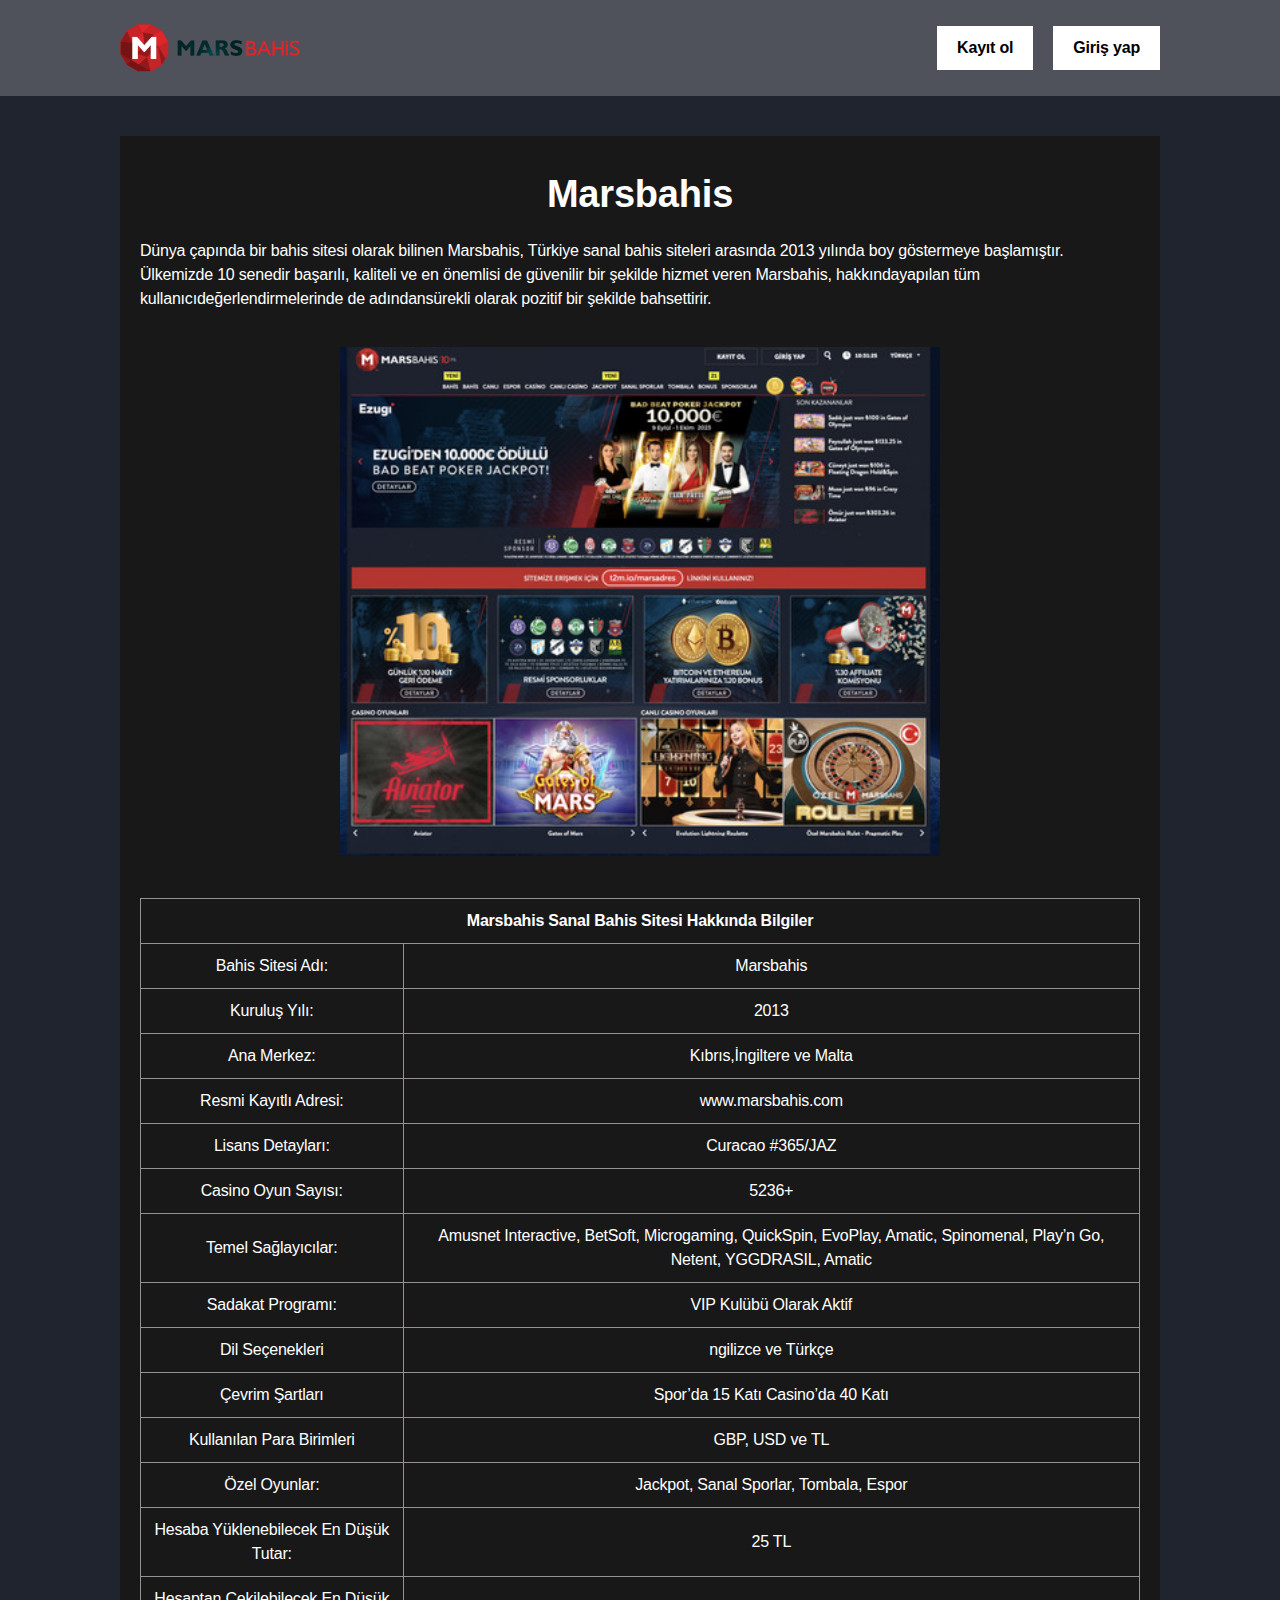
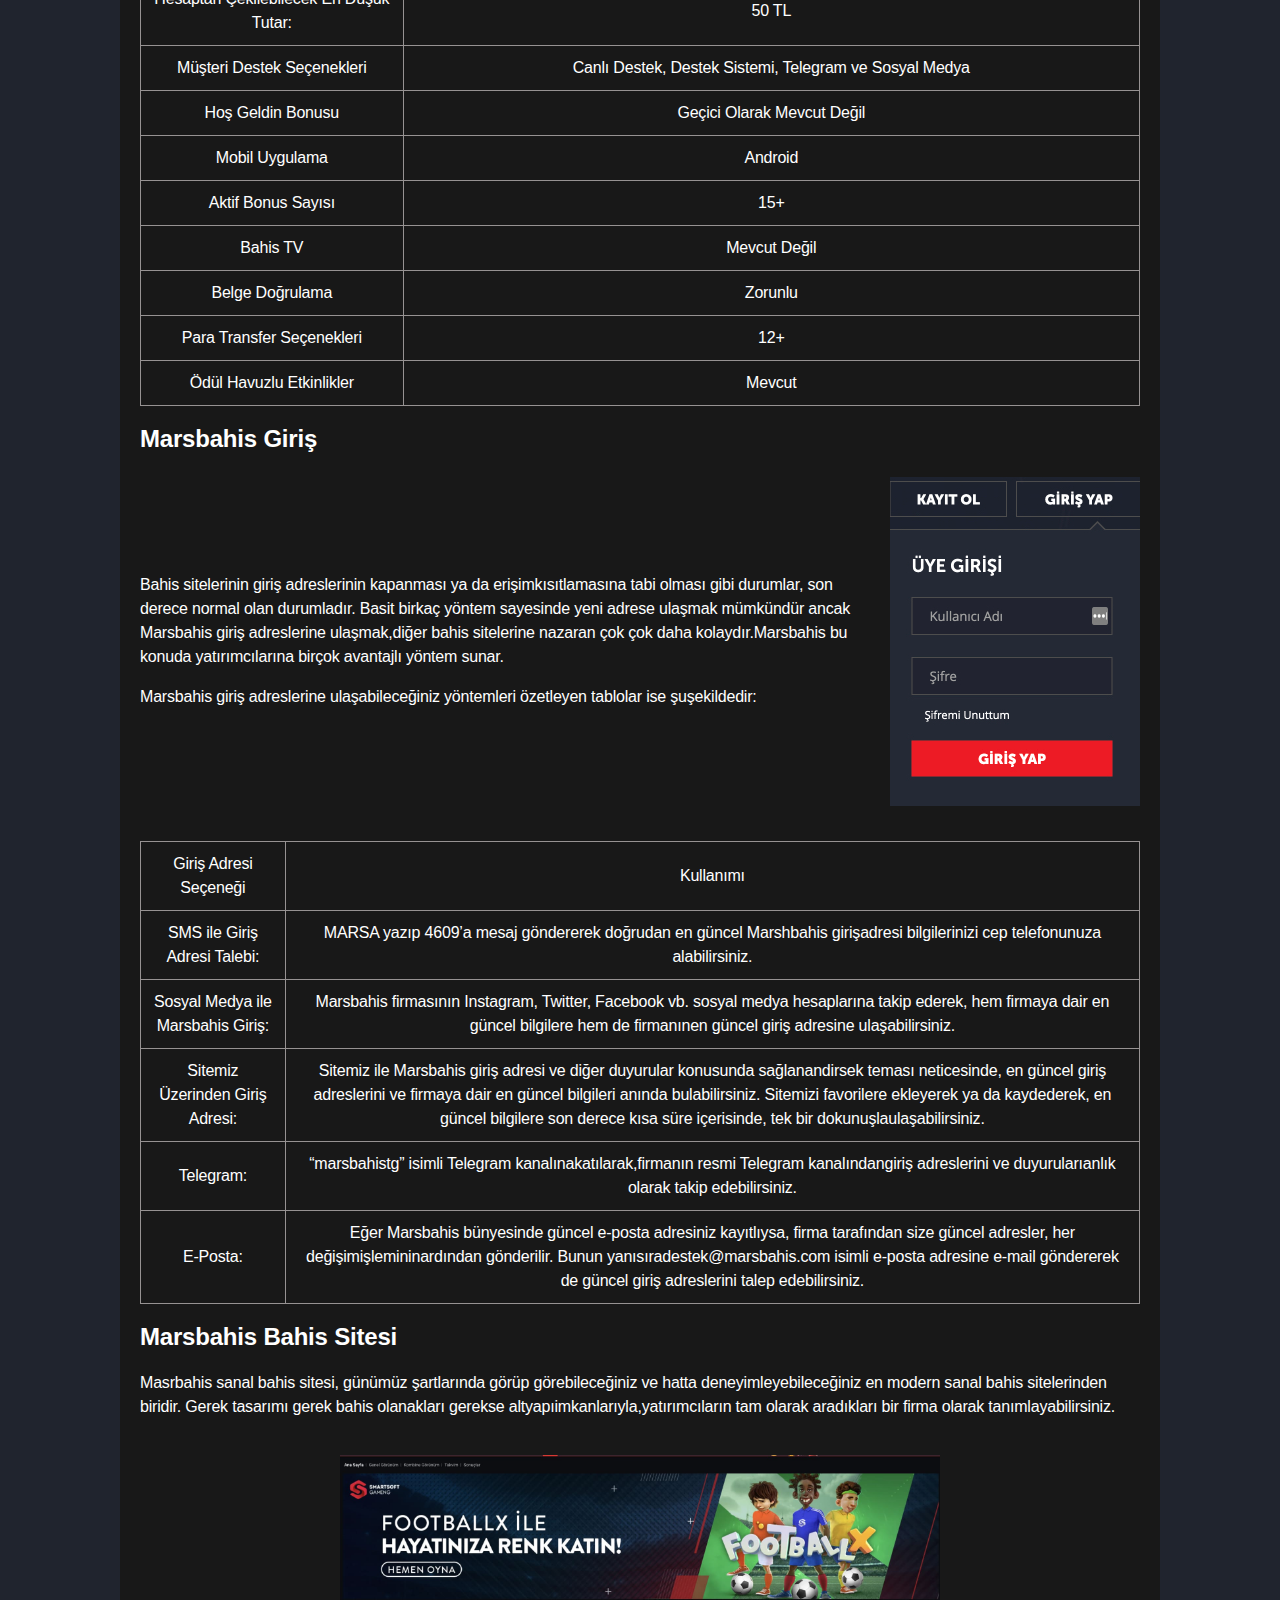
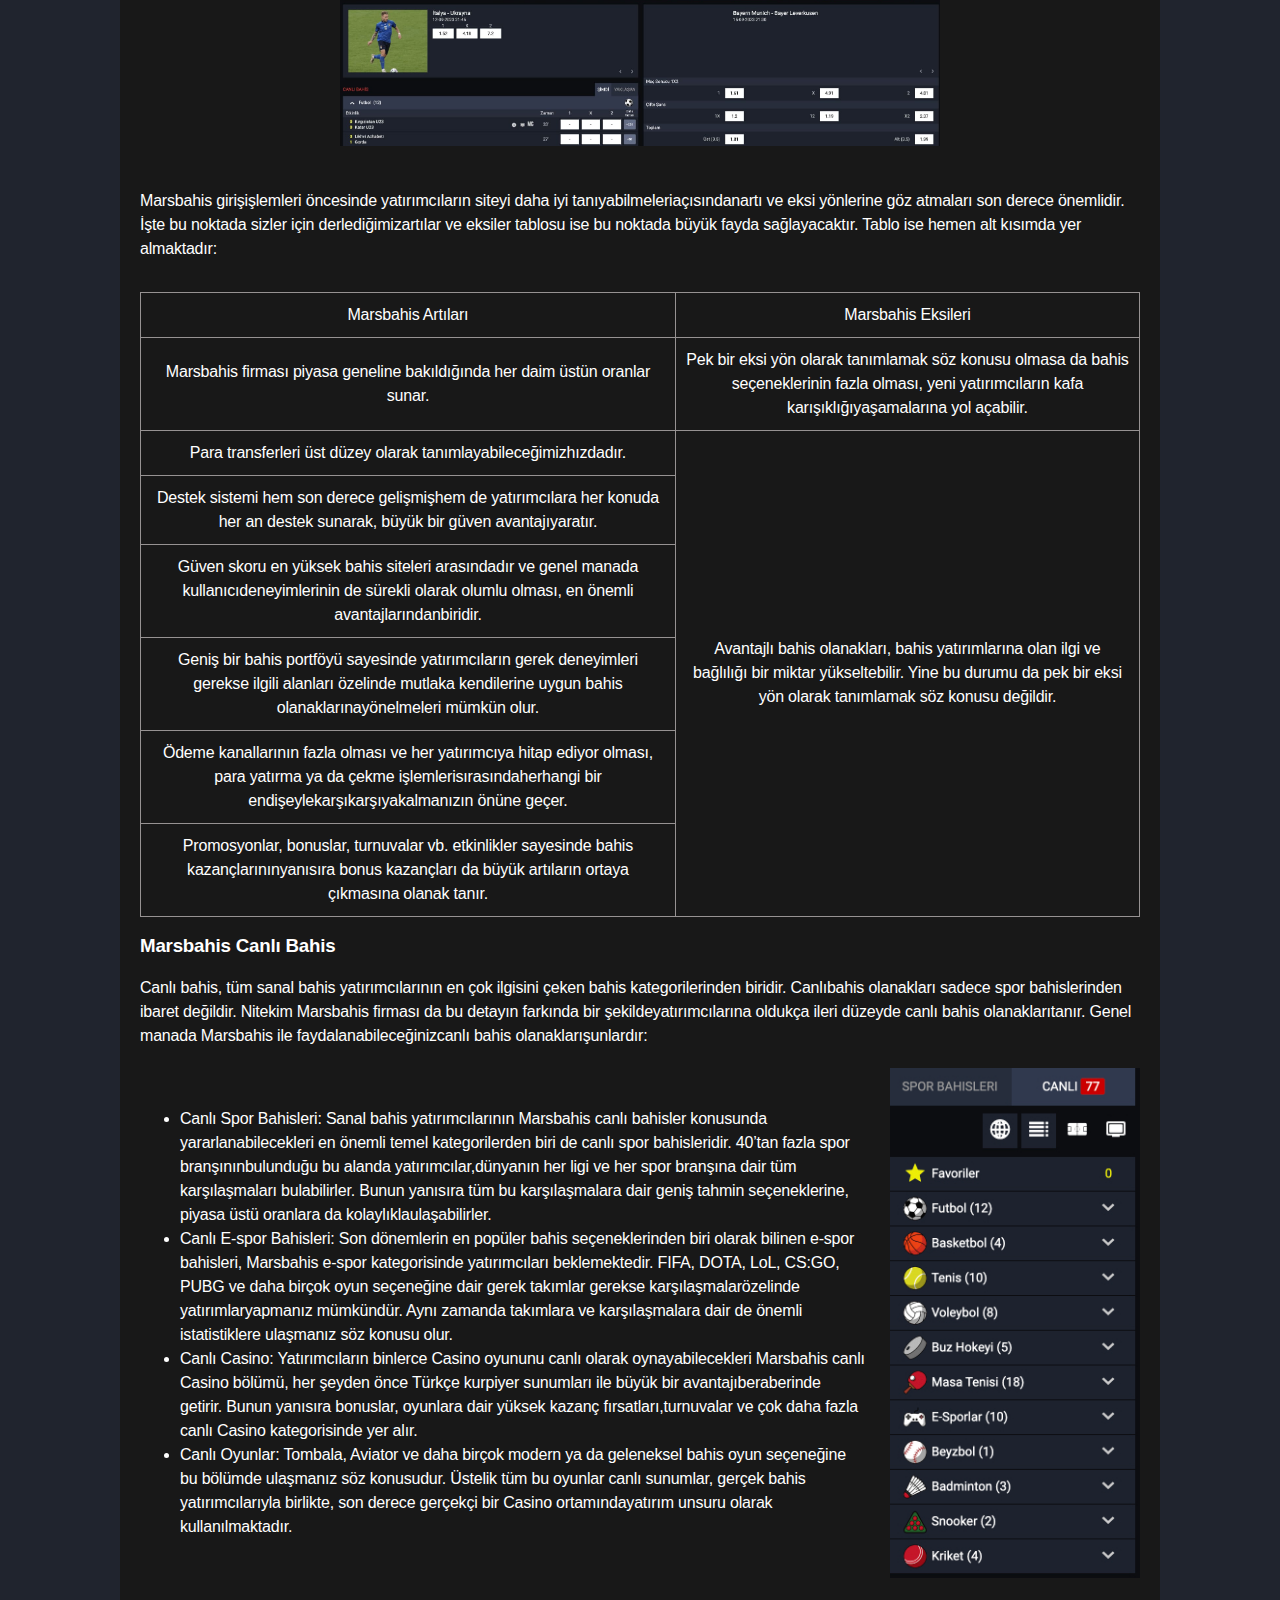
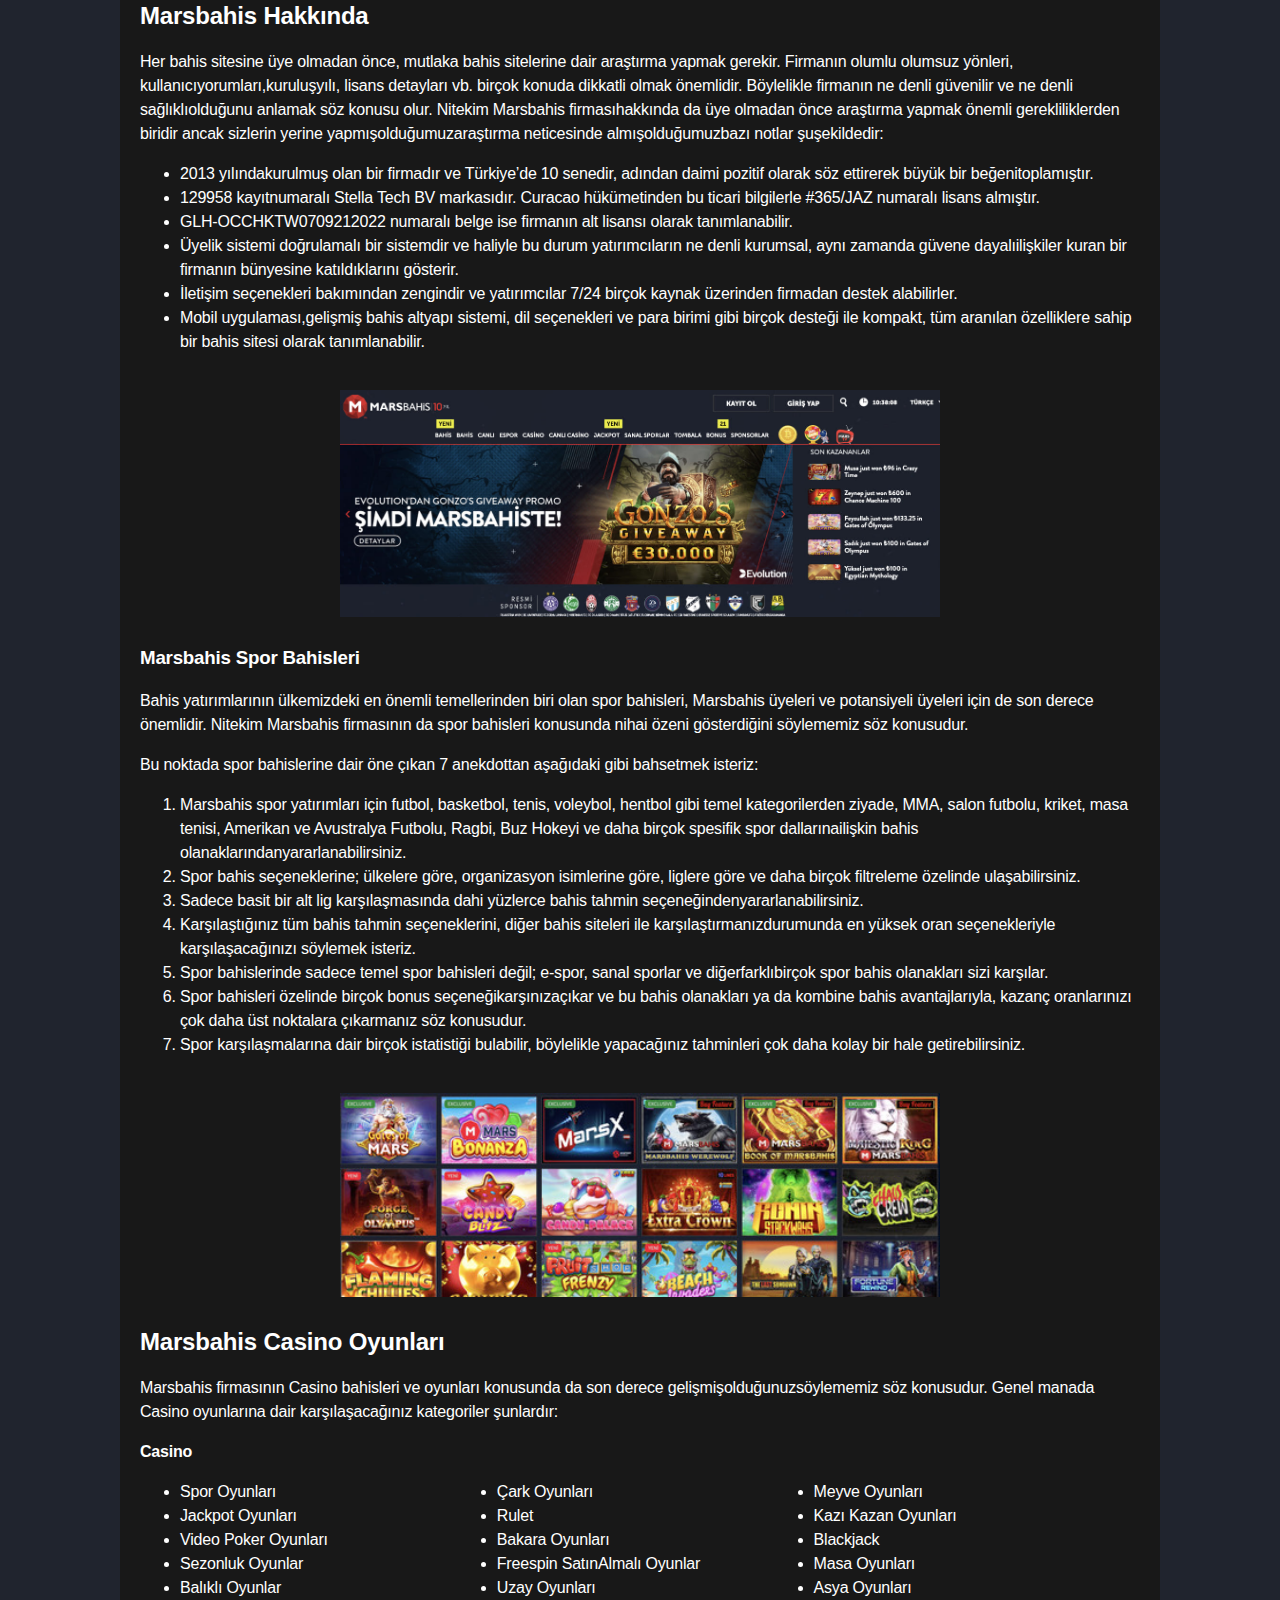
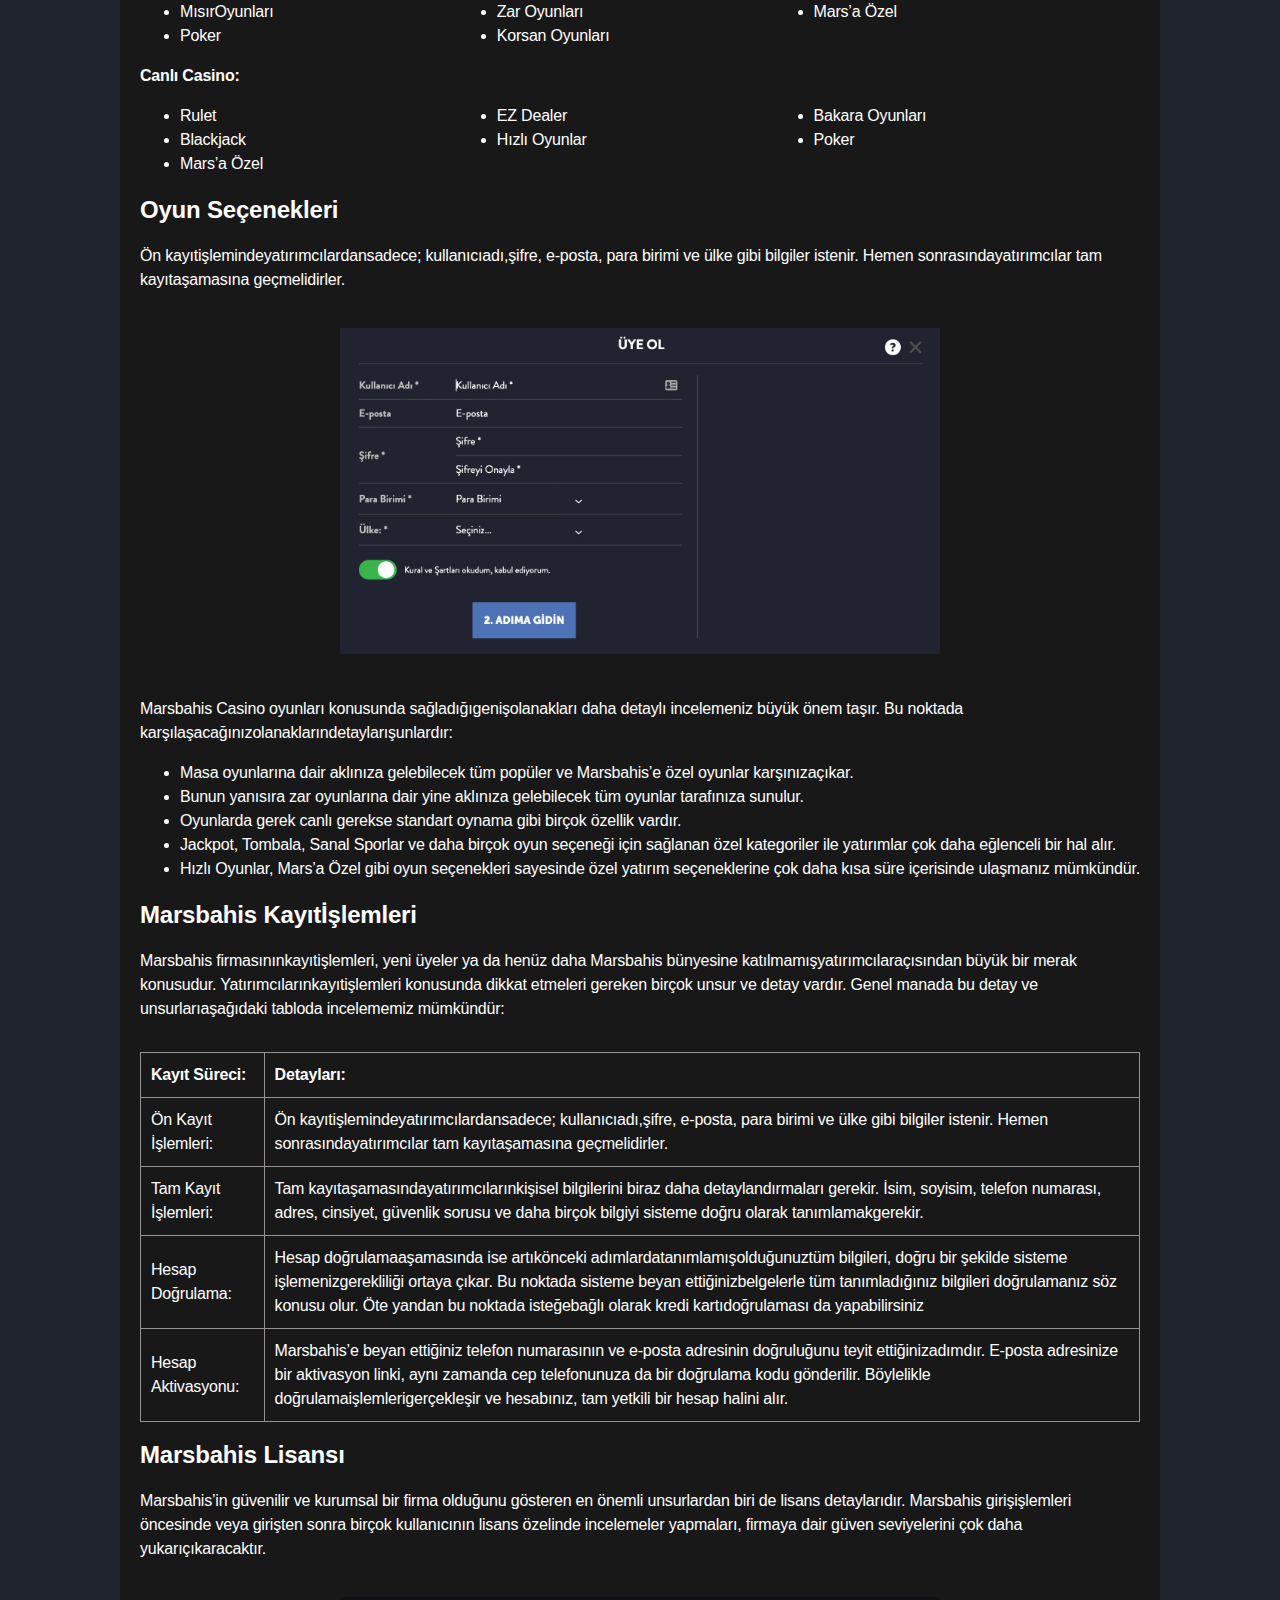
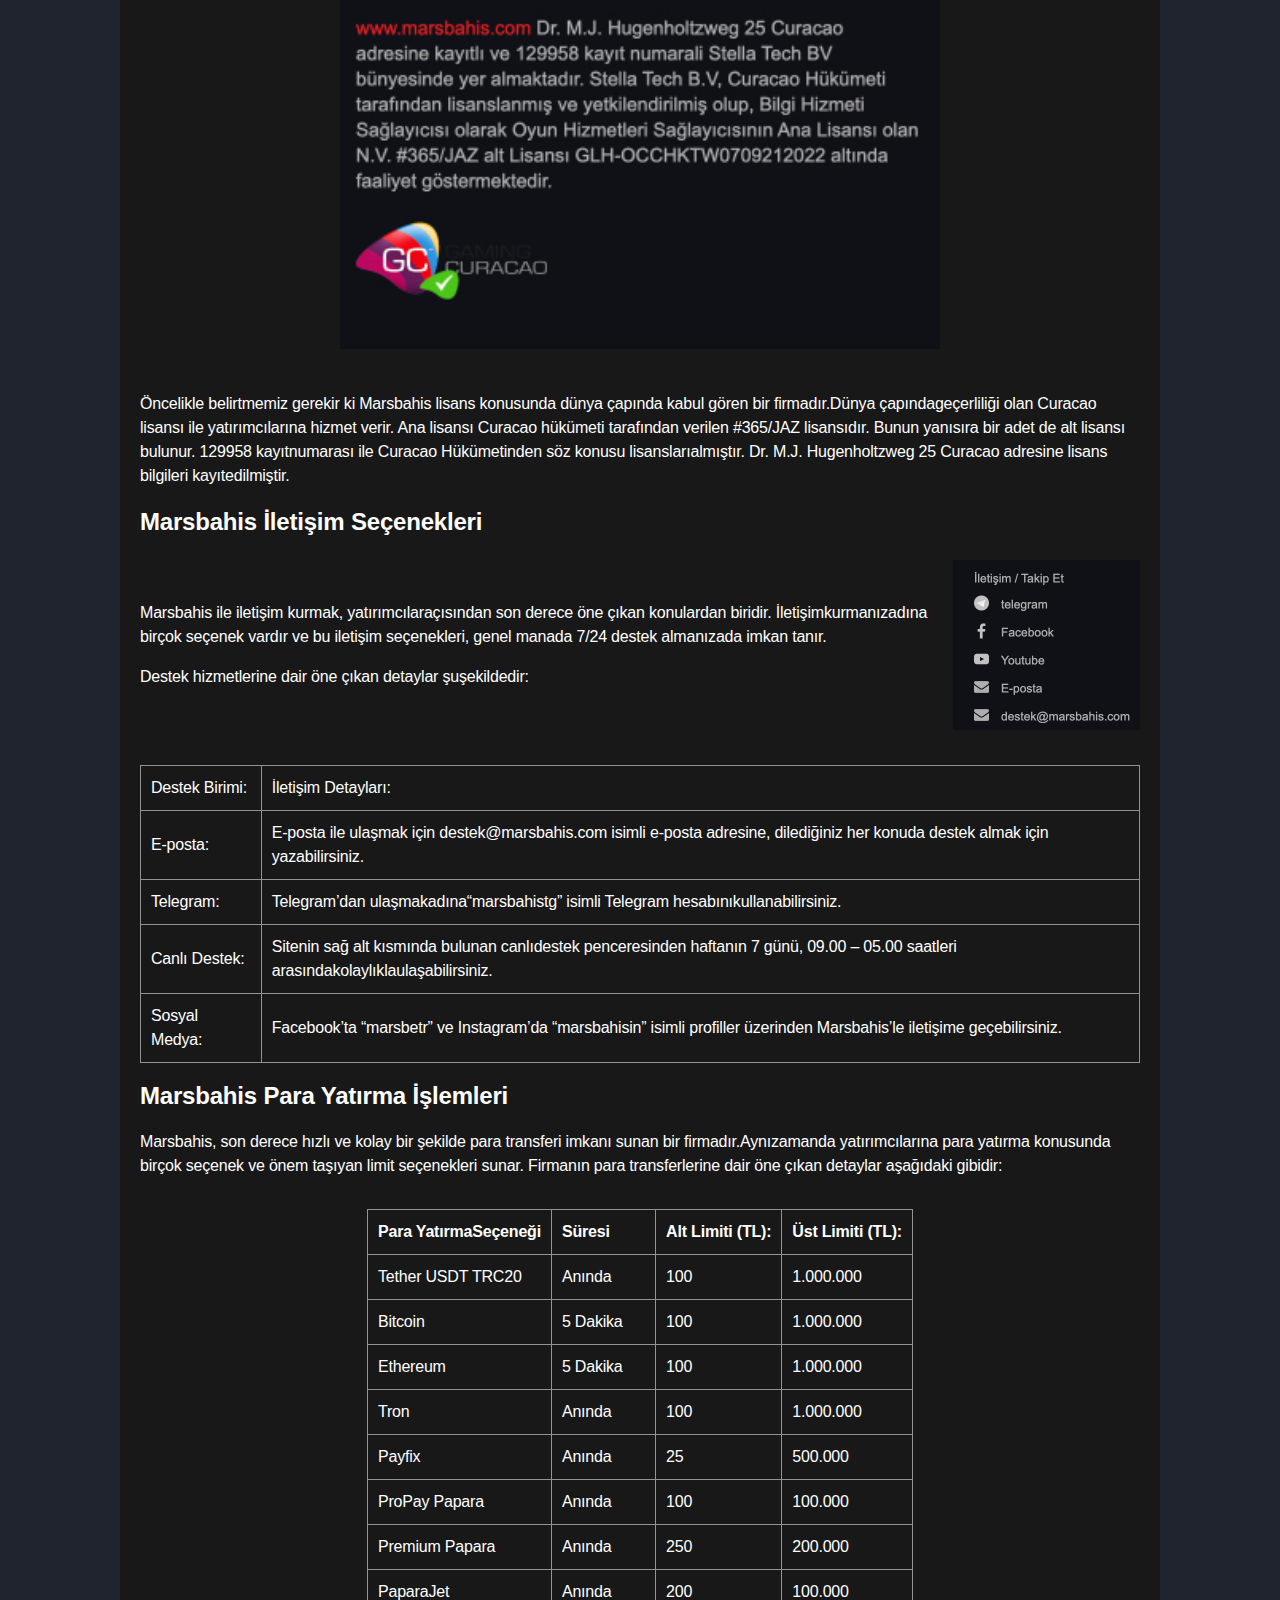
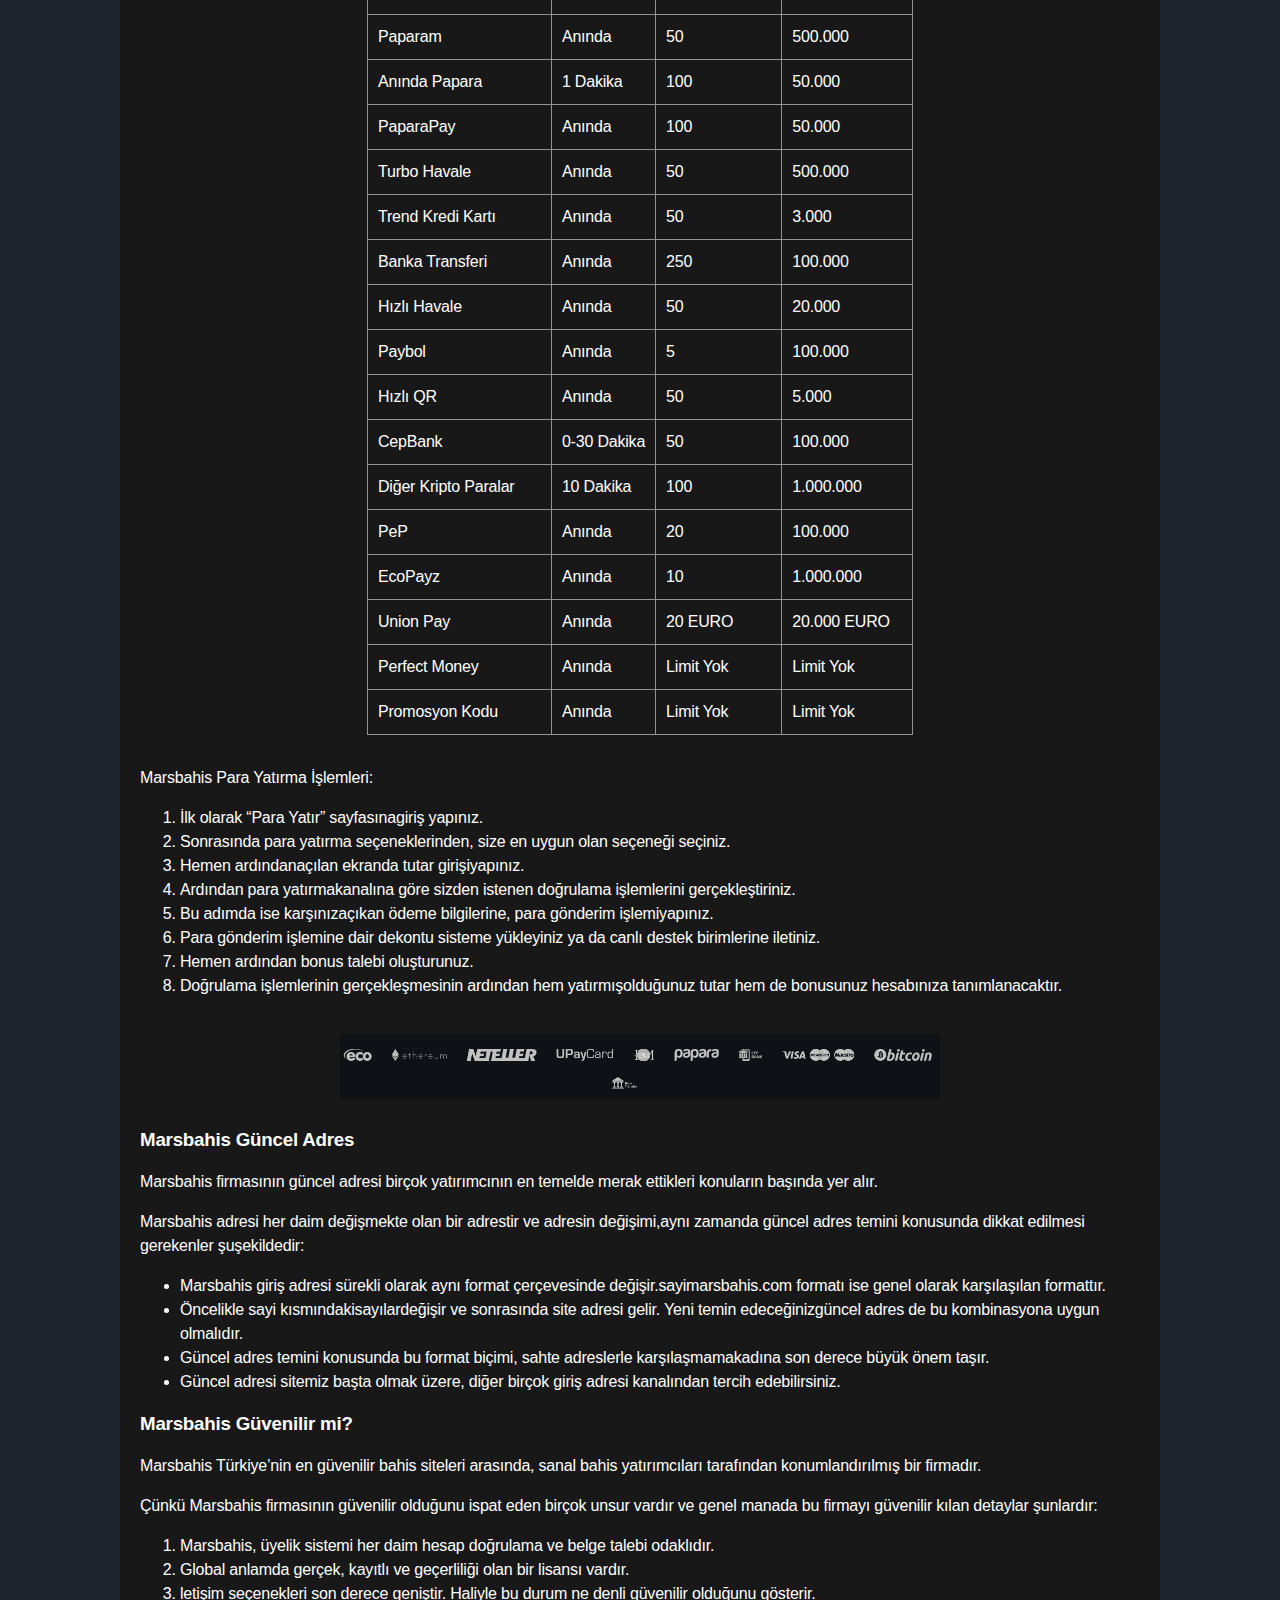
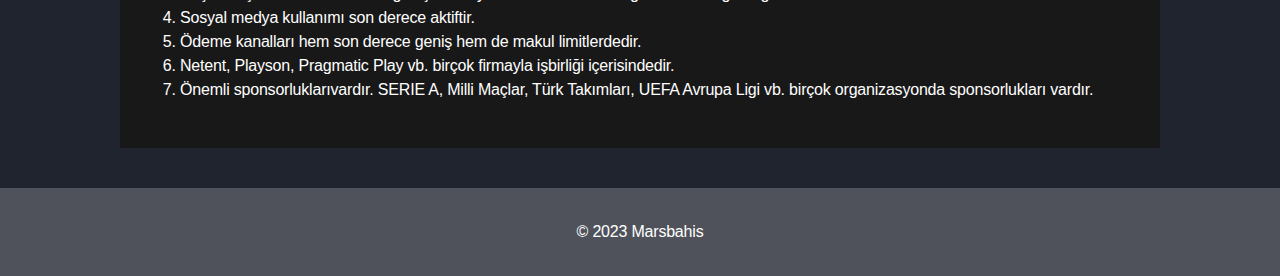
<file: index.html>
<!DOCTYPE html><html lang="en"><head><meta charset="UTF-8"><meta name="viewport" content="width=device-width, initial-scale=1.0"><title>Title</title><link rel="stylesheet" href="style.8c554411.css"></head><body> <div class="header_container"> <header> <div> <div class="logo_container"> <a href="/"> <img src="logo.64b187d4.webp" alt="logo" class="logo"> </a> </div> <div class="buttons"> <a href="/">Kayıt ol</a> <a href="/">Giriş yap</a> </div> </div> </header> </div> <main> <h1>Marsbahis</h1> <p>Dünya çapında bir bahis sitesi olarak bilinen Marsbahis, Türkiye sanal bahis siteleri arasında 2013 yılında boy göstermeye başlamıştır. Ülkemizde 10 senedir başarılı, kaliteli ve en önemlisi de güvenilir bir şekilde hizmet veren Marsbahis, hakkındayapılan tüm kullanıcıdeğerlendirmelerinde de adındansürekli olarak pozitif bir şekilde bahsettirir.</p> <img src="1-marsbahis.adc02264.jpg" alt="marsbahis main image" class="marsbahis-center-img"> <div class="marsbahis-table_container"> <table> <tbody class="marsbahis-center"> <tr> <td colspan="2"><strong>Marsbahis Sanal Bahis Sitesi Hakkında Bilgiler</strong></td> </tr> <tr> <td>Bahis Sitesi Adı:</td> <td>Marsbahis</td> </tr> <tr> <td>Kuruluş Yılı:</td> <td>2013</td> </tr> <tr> <td>Ana Merkez:</td> <td>Kıbrıs,İngiltere ve Malta</td> </tr> <tr> <td>Resmi Kayıtlı Adresi:</td> <td>www.marsbahis.com</td> </tr> <tr> <td>Lisans Detayları:</td> <td>Curacao #365/JAZ</td> </tr> <tr> <td>Casino Oyun Sayısı:</td> <td>5236+</td> </tr> <tr> <td>Temel Sağlayıcılar:</td> <td>Amusnet Interactive, BetSoft, Microgaming, QuickSpin, EvoPlay, Amatic, Spinomenal, Play’n Go, Netent, YGGDRASIL, Amatic</td> </tr> <tr> <td>Sadakat Programı:</td> <td>VIP Kulübü Olarak Aktif</td> </tr> <tr> <td>Dil Seçenekleri</td> <td>ngilizce ve Türkçe</td> </tr> <tr> <td>Çevrim Şartları</td> <td>Spor’da 15 Katı Casino’da 40 Katı</td> </tr> <tr> <td>Kullanılan Para Birimleri</td> <td>GBP, USD ve TL</td> </tr> <tr> <td>Özel Oyunlar:</td> <td>Jackpot, Sanal Sporlar, Tombala, Espor</td> </tr> <tr> <td>Hesaba Yüklenebilecek En Düşük Tutar:</td> <td>25 TL</td> </tr> <tr> <td>Hesaptan Çekilebilecek En Düşük Tutar:</td> <td>50 TL</td> </tr> <tr> <td>Müşteri Destek Seçenekleri</td> <td>Canlı Destek, Destek Sistemi, Telegram ve Sosyal Medya</td> </tr> <tr> <td>Hoş Geldin Bonusu</td> <td>Geçici Olarak Mevcut Değil</td> </tr> <tr> <td>Mobil Uygulama</td> <td>Android</td> </tr> <tr> <td>Aktif Bonus Sayısı</td> <td>15+</td> </tr> <tr> <td>Bahis TV</td> <td>Mevcut Değil</td> </tr> <tr> <td>Belge Doğrulama</td> <td>Zorunlu</td> </tr> <tr> <td>Para Transfer Seçenekleri</td> <td>12+</td> </tr> <tr> <td>Ödül Havuzlu Etkinlikler</td> <td>Mevcut</td> </tr> </tbody> </table> </div> <h2>Marsbahis Giriş</h2> <div class="marsbahis-image-container"> <div> <p>Bahis sitelerinin giriş adreslerinin kapanması ya da erişimkısıtlamasına tabi olması gibi durumlar, son derece normal olan durumladır. Basit birkaç yöntem sayesinde yeni adrese ulaşmak mümkündür ancak Marsbahis giriş adreslerine ulaşmak,diğer bahis sitelerine nazaran çok çok daha kolaydır.Marsbahis bu konuda yatırımcılarına birçok avantajlı yöntem sunar.</p> <p>Marsbahis giriş adreslerine ulaşabileceğiniz yöntemleri özetleyen tablolar ise şuşekildedir:</p> </div> <img src="2-marsbahis.dbf1d5a4.jpg" alt="marsbahis image" class="registration"> </div> <div class="marsbahis-table_container"> <table> <tbody class="marsbahis-center"> <tr> <td>Giriş Adresi Seçeneği</td> <td>Kullanımı</td> </tr> <tr> <td>SMS ile Giriş Adresi Talebi:</td> <td>MARSA yazıp 4609’a mesaj göndererek doğrudan en güncel Marshbahis girişadresi bilgilerinizi cep telefonunuza alabilirsiniz.</td> </tr> <tr> <td>Sosyal Medya ile Marsbahis Giriş:</td> <td>Marsbahis firmasının Instagram, Twitter, Facebook vb. sosyal medya hesaplarına takip ederek, hem firmaya dair en güncel bilgilere hem de firmanınen güncel giriş adresine ulaşabilirsiniz.</td> </tr> <tr> <td>Sitemiz Üzerinden Giriş Adresi:</td> <td>Sitemiz ile Marsbahis giriş adresi ve diğer duyurular konusunda sağlanandirsek teması neticesinde, en güncel giriş adreslerini ve firmaya dair en güncel bilgileri anında bulabilirsiniz. Sitemizi favorilere ekleyerek ya da kaydederek, en güncel bilgilere son derece kısa süre içerisinde, tek bir dokunuşlaulaşabilirsiniz.</td> </tr> <tr> <td>Telegram:</td> <td>“marsbahistg” isimli Telegram kanalınakatılarak,firmanın resmi Telegram kanalındangiriş adreslerini ve duyurularıanlık olarak takip edebilirsiniz.</td> </tr> <tr> <td>E-Posta:</td> <td>Eğer Marsbahis bünyesinde güncel e-posta adresiniz kayıtlıysa, firma tarafından size güncel adresler, her değişimişlemininardından gönderilir. Bunun yanısıradestek@marsbahis.com isimli e-posta adresine e-mail göndererek de güncel giriş adreslerini talep edebilirsiniz.</td> </tr> </tbody> </table> </div> <h2>Marsbahis Bahis Sitesi</h2> <p>Masrbahis sanal bahis sitesi, günümüz şartlarında görüp görebileceğiniz ve hatta deneyimleyebileceğiniz en modern sanal bahis sitelerinden biridir. Gerek tasarımı gerek bahis olanakları gerekse altyapıimkanlarıyla,yatırımcıların tam olarak aradıkları bir firma olarak tanımlayabilirsiniz.</p> <img src="3-marsbahis.5c4657c8.jpg" alt="marsbahis main image" class="marsbahis-center-img"> <p>Marsbahis girişişlemleri öncesinde yatırımcıların siteyi daha iyi tanıyabilmeleriaçısındanartı ve eksi yönlerine göz atmaları son derece önemlidir. İşte bu noktada sizler için derlediğimizartılar ve eksiler tablosu ise bu noktada büyük fayda sağlayacaktır. Tablo ise hemen alt kısımda yer almaktadır:</p> <div class="marsbahis-table_container"> <table> <tbody class="marsbahis-center"> <tr> <td>Marsbahis Artıları</td> <td>Marsbahis Eksileri</td> </tr> <tr> <td>Marsbahis firması piyasa geneline bakıldığında her daim üstün oranlar sunar.</td> <td>Pek bir eksi yön olarak tanımlamak söz konusu olmasa da bahis seçeneklerinin fazla olması, yeni yatırımcıların kafa karışıklığıyaşamalarına yol açabilir.</td> </tr> <tr> <td>Para transferleri üst düzey olarak tanımlayabileceğimizhızdadır.</td> <td rowspan="6">Avantajlı bahis olanakları, bahis yatırımlarına olan ilgi ve bağlılığı bir miktar yükseltebilir. Yine bu durumu da pek bir eksi yön olarak tanımlamak söz konusu değildir.</td> </tr> <tr> <td>Destek sistemi hem son derece gelişmişhem de yatırımcılara her konuda her an destek sunarak, büyük bir güven avantajıyaratır.</td> </tr> <tr> <td>Güven skoru en yüksek bahis siteleri arasındadır ve genel manada kullanıcıdeneyimlerinin de sürekli olarak olumlu olması, en önemli avantajlarındanbiridir.</td> </tr> <tr> <td>Geniş bir bahis portföyü sayesinde yatırımcıların gerek deneyimleri gerekse ilgili alanları özelinde mutlaka kendilerine uygun bahis olanaklarınayönelmeleri mümkün olur.</td> </tr> <tr> <td>Ödeme kanallarının fazla olması ve her yatırımcıya hitap ediyor olması, para yatırma ya da çekme işlemlerisırasındaherhangi bir endişeylekarşıkarşıyakalmanızın önüne geçer.</td> </tr> <tr> <td>Promosyonlar, bonuslar, turnuvalar vb. etkinlikler sayesinde bahis kazançlarınınyanısıra bonus kazançları da büyük artıların ortaya çıkmasına olanak tanır.</td> </tr> </tbody> </table> </div> <h3>Marsbahis Canlı Bahis</h3> <p>Canlı bahis, tüm sanal bahis yatırımcılarının en çok ilgisini çeken bahis kategorilerinden biridir. Canlıbahis olanakları sadece spor bahislerinden ibaret değildir. Nitekim Marsbahis firması da bu detayın farkında bir şekildeyatırımcılarına oldukça ileri düzeyde canlı bahis olanaklarıtanır. Genel manada Marsbahis ile faydalanabileceğinizcanlı bahis olanaklarışunlardır: </p> <div class="marsbahis-image-container"> <ul> <li>Canlı Spor Bahisleri: Sanal bahis yatırımcılarının Marsbahis canlı bahisler konusunda yararlanabilecekleri en önemli temel kategorilerden biri de canlı spor bahisleridir. 40’tan fazla spor branşınınbulunduğu bu alanda yatırımcılar,dünyanın her ligi ve her spor branşına dair tüm karşılaşmaları bulabilirler. Bunun yanısıra tüm bu karşılaşmalara dair geniş tahmin seçeneklerine, piyasa üstü oranlara da kolaylıklaulaşabilirler.</li> <li>Canlı E-spor Bahisleri: Son dönemlerin en popüler bahis seçeneklerinden biri olarak bilinen e-spor bahisleri, Marsbahis e-spor kategorisinde yatırımcıları beklemektedir. FIFA, DOTA, LoL, CS:GO, PUBG ve daha birçok oyun seçeneğine dair gerek takımlar gerekse karşılaşmalarözelinde yatırımlaryapmanız mümkündür. Aynı zamanda takımlara ve karşılaşmalara dair de önemli istatistiklere ulaşmanız söz konusu olur.</li> <li>Canlı Casino: Yatırımcıların binlerce Casino oyununu canlı olarak oynayabilecekleri Marsbahis canlı Casino bölümü, her şeyden önce Türkçe kurpiyer sunumları ile büyük bir avantajıberaberinde getirir. Bunun yanısıra bonuslar, oyunlara dair yüksek kazanç fırsatları,turnuvalar ve çok daha fazla canlı Casino kategorisinde yer alır.</li> <li>Canlı Oyunlar: Tombala, Aviator ve daha birçok modern ya da geleneksel bahis oyun seçeneğine bu bölümde ulaşmanız söz konusudur. Üstelik tüm bu oyunlar canlı sunumlar, gerçek bahis yatırımcılarıyla birlikte, son derece gerçekçi bir Casino ortamındayatırım unsuru olarak kullanılmaktadır.</li> </ul> <img src="4-marsbahis.6a06400c.jpg" alt="marsbahis image" class="sports"> </div> <h2>Marsbahis Hakkında</h2> <p>Her bahis sitesine üye olmadan önce, mutlaka bahis sitelerine dair araştırma yapmak gerekir. Firmanın olumlu olumsuz yönleri, kullanıcıyorumları,kuruluşyılı, lisans detayları vb. birçok konuda dikkatli olmak önemlidir. Böylelikle firmanın ne denli güvenilir ve ne denli sağlıklıolduğunu anlamak söz konusu olur. Nitekim Marsbahis firmasıhakkında da üye olmadan önce araştırma yapmak önemli gerekliliklerden biridir ancak sizlerin yerine yapmışolduğumuzaraştırma neticesinde almışolduğumuzbazı notlar şuşekildedir:</p> <ul> <li>2013 yılındakurulmuş olan bir firmadır ve Türkiye’de 10 senedir, adından daimi pozitif olarak söz ettirerek büyük bir beğenitoplamıştır.</li> <li>129958 kayıtnumaralı Stella Tech BV markasıdır. Curacao hükümetinden bu ticari bilgilerle #365/JAZ numaralı lisans almıştır.</li> <li>GLH-OCCHKTW0709212022 numaralı belge ise firmanın alt lisansı olarak tanımlanabilir.</li> <li>Üyelik sistemi doğrulamalı bir sistemdir ve haliyle bu durum yatırımcıların ne denli kurumsal, aynı zamanda güvene dayalıilişkiler kuran bir firmanın bünyesine katıldıklarını gösterir.</li> <li>İletişim seçenekleri bakımından zengindir ve yatırımcılar 7/24 birçok kaynak üzerinden firmadan destek alabilirler.</li> <li>Mobil uygulaması,gelişmiş bahis altyapı sistemi, dil seçenekleri ve para birimi gibi birçok desteği ile kompakt, tüm aranılan özelliklere sahip bir bahis sitesi olarak tanımlanabilir.</li> </ul> <img src="5-marsbahis.0155e284.jpg" alt="marsbahis image" class="marsbahis-center-img"> <h3>Marsbahis Spor Bahisleri</h3> <p>Bahis yatırımlarının ülkemizdeki en önemli temellerinden biri olan spor bahisleri, Marsbahis üyeleri ve potansiyeli üyeleri için de son derece önemlidir. Nitekim Marsbahis firmasının da spor bahisleri konusunda nihai özeni gösterdiğini söylememiz söz konusudur.</p> <p>Bu noktada spor bahislerine dair öne çıkan 7 anekdottan aşağıdaki gibi bahsetmek isteriz:</p> <ol> <li>Marsbahis spor yatırımları için futbol, basketbol, tenis, voleybol, hentbol gibi temel kategorilerden ziyade, MMA, salon futbolu, kriket, masa tenisi, Amerikan ve Avustralya Futbolu, Ragbi, Buz Hokeyi ve daha birçok spesifik spor dallarınailişkin bahis olanaklarındanyararlanabilirsiniz.</li> <li>Spor bahis seçeneklerine; ülkelere göre, organizasyon isimlerine göre, liglere göre ve daha birçok filtreleme özelinde ulaşabilirsiniz.</li> <li>Sadece basit bir alt lig karşılaşmasında dahi yüzlerce bahis tahmin seçeneğindenyararlanabilirsiniz.</li> <li>Karşılaştığınız tüm bahis tahmin seçeneklerini, diğer bahis siteleri ile karşılaştırmanızdurumunda en yüksek oran seçenekleriyle karşılaşacağınızı söylemek isteriz.</li> <li>Spor bahislerinde sadece temel spor bahisleri değil; e-spor, sanal sporlar ve diğerfarklıbirçok spor bahis olanakları sizi karşılar.</li> <li>Spor bahisleri özelinde birçok bonus seçeneğikarşınızaçıkar ve bu bahis olanakları ya da kombine bahis avantajlarıyla, kazanç oranlarınızı çok daha üst noktalara çıkarmanız söz konusudur.</li> <li>Spor karşılaşmalarına dair birçok istatistiği bulabilir, böylelikle yapacağınız tahminleri çok daha kolay bir hale getirebilirsiniz.</li> </ol> <img src="6-marsbahis.a19f39fe.jpg" alt="marsbahis image" class="marsbahis-center-img"> <h2>Marsbahis Casino Oyunları</h2> <p>Marsbahis firmasının Casino bahisleri ve oyunları konusunda da son derece gelişmişolduğunuzsöylememiz söz konusudur. Genel manada Casino oyunlarına dair karşılaşacağınız kategoriler şunlardır:</p> <p><strong>Casino</strong></p> <ul class="marsbahis-games"> <li>Spor Oyunları</li> <li>Çark Oyunları</li> <li>Meyve Oyunları</li> <li>Jackpot Oyunları</li> <li>Rulet</li> <li>Kazı Kazan Oyunları</li> <li>Video Poker Oyunları</li> <li>Bakara Oyunları</li> <li>Blackjack</li> <li>Sezonluk Oyunlar</li> <li>Freespin SatınAlmalı Oyunlar</li> <li>Masa Oyunları</li> <li>Balıklı Oyunlar</li> <li>Uzay Oyunları</li> <li>Asya Oyunları</li> <li>MısırOyunları</li> <li>Zar Oyunları</li> <li>Mars’a Özel</li> <li>Poker</li> <li>Korsan Oyunları</li> </ul> <p><strong>Canlı Casino:</strong></p> <ul class="marsbahis-games"> <li>Rulet</li> <li>EZ Dealer</li> <li>Bakara Oyunları</li> <li>Blackjack</li> <li>Hızlı Oyunlar</li> <li>Poker</li> <li>Mars’a Özel</li> </ul> <h2>Oyun Seçenekleri</h2> <p> Ön kayıtişlemindeyatırımcılardansadece; kullanıcıadı,şifre, e-posta, para birimi ve ülke gibi bilgiler istenir. Hemen sonrasındayatırımcılar tam kayıtaşamasına geçmelidirler. </p> <img src="7-marsbahis.76d981a2.jpg" alt="marsbahis image" class="marsbahis-center-img"> <p>Marsbahis Casino oyunları konusunda sağladığıgenişolanakları daha detaylı incelemeniz büyük önem taşır. Bu noktada karşılaşacağınızolanaklarındetaylarışunlardır:</p> <ul> <li>Masa oyunlarına dair aklınıza gelebilecek tüm popüler ve Marsbahis’e özel oyunlar karşınızaçıkar.</li> <li>Bunun yanısıra zar oyunlarına dair yine aklınıza gelebilecek tüm oyunlar tarafınıza sunulur.</li> <li>Oyunlarda gerek canlı gerekse standart oynama gibi birçok özellik vardır.</li> <li>Jackpot, Tombala, Sanal Sporlar ve daha birçok oyun seçeneği için sağlanan özel kategoriler ile yatırımlar çok daha eğlenceli bir hal alır.</li> <li>Hızlı Oyunlar, Mars’a Özel gibi oyun seçenekleri sayesinde özel yatırım seçeneklerine çok daha kısa süre içerisinde ulaşmanız mümkündür.</li> </ul> <h2>Marsbahis Kayıtİşlemleri</h2> <p>Marsbahis firmasınınkayıtişlemleri, yeni üyeler ya da henüz daha Marsbahis bünyesine katılmamışyatırımcılaraçısından büyük bir merak konusudur. Yatırımcılarınkayıtişlemleri konusunda dikkat etmeleri gereken birçok unsur ve detay vardır. Genel manada bu detay ve unsurlarıaşağıdaki tabloda incelememiz mümkündür:</p> <div class="marsbahis-table_container"> <table> <tbody class="marsbahis_center"> <tr> <td><strong>Kayıt Süreci:</strong></td> <td><strong>Detayları:</strong></td> </tr> <tr> <td>Ön Kayıt İşlemleri:</td> <td>Ön kayıtişlemindeyatırımcılardansadece; kullanıcıadı,şifre, e-posta, para birimi ve ülke gibi bilgiler istenir. Hemen sonrasındayatırımcılar tam kayıtaşamasına geçmelidirler.</td> </tr> <tr> <td>Tam Kayıt İşlemleri:</td> <td>Tam kayıtaşamasındayatırımcılarınkişisel bilgilerini biraz daha detaylandırmaları gerekir. İsim, soyisim, telefon numarası, adres, cinsiyet, güvenlik sorusu ve daha birçok bilgiyi sisteme doğru olarak tanımlamakgerekir.</td> </tr> <tr> <td>Hesap Doğrulama:</td> <td>Hesap doğrulamaaşamasında ise artıkönceki adımlardatanımlamışolduğunuztüm bilgileri, doğru bir şekilde sisteme işlemenizgerekliliği ortaya çıkar. Bu noktada sisteme beyan ettiğinizbelgelerle tüm tanımladığınız bilgileri doğrulamanız söz konusu olur. Öte yandan bu noktada isteğebağlı olarak kredi kartıdoğrulaması da yapabilirsiniz</td> </tr> <tr> <td>Hesap Aktivasyonu:</td> <td>Marsbahis’e beyan ettiğiniz telefon numarasının ve e-posta adresinin doğruluğunu teyit ettiğinizadımdır. E-posta adresinize bir aktivasyon linki, aynı zamanda cep telefonunuza da bir doğrulama kodu gönderilir. Böylelikle doğrulamaişlemlerigerçekleşir ve hesabınız, tam yetkili bir hesap halini alır. </td> </tr> </tbody> </table> </div> <h2>Marsbahis Lisansı</h2> <p>Marsbahis’in güvenilir ve kurumsal bir firma olduğunu gösteren en önemli unsurlardan biri de lisans detaylarıdır. Marsbahis girişişlemleri öncesinde veya girişten sonra birçok kullanıcının lisans özelinde incelemeler yapmaları, firmaya dair güven seviyelerini çok daha yukarıçıkaracaktır.</p> <img src="8-marsbahis.c512a74d.jpg" alt="marsbahis image" class="marsbahis-center-img"> <p>Öncelikle belirtmemiz gerekir ki Marsbahis lisans konusunda dünya çapında kabul gören bir firmadır.Dünya çapındageçerliliği olan Curacao lisansı ile yatırımcılarına hizmet verir. Ana lisansı Curacao hükümeti tarafından verilen #365/JAZ lisansıdır. Bunun yanısıra bir adet de alt lisansı bulunur. 129958 kayıtnumarası ile Curacao Hükümetinden söz konusu lisanslarıalmıştır. Dr. M.J. Hugenholtzweg 25 Curacao adresine lisans bilgileri kayıtedilmiştir.</p> <h2>Marsbahis İletişim Seçenekleri</h2> <div class="marsbahis-image-container"> <div> <p>Marsbahis ile iletişim kurmak, yatırımcılaraçısından son derece öne çıkan konulardan biridir. İletişimkurmanızadına birçok seçenek vardır ve bu iletişim seçenekleri, genel manada 7/24 destek almanızada imkan tanır.</p> <p>Destek hizmetlerine dair öne çıkan detaylar şuşekildedir:</p> </div> <img src="9-marsbahis.4f568bd5.jpg" alt="marsbahis image" class="marsbahis-links-image"> </div> <div class="marsbahis-table_container"> <table> <tbody class="center"> <tr> <td>Destek Birimi:</td> <td>İletişim Detayları:</td> </tr> <tr> <td>E-posta:</td> <td>E-posta ile ulaşmak için destek@marsbahis.com isimli e-posta adresine, dilediğiniz her konuda destek almak için yazabilirsiniz.</td> </tr> <tr> <td>Telegram:</td> <td>Telegram’dan ulaşmakadına“marsbahistg” isimli Telegram hesabınıkullanabilirsiniz.</td> </tr> <tr> <td>Canlı Destek:</td> <td>Sitenin sağ alt kısmında bulunan canlıdestek penceresinden haftanın 7 günü, 09.00 – 05.00 saatleri arasındakolaylıklaulaşabilirsiniz.</td> </tr> <tr> <td>Sosyal Medya:</td> <td>Facebook’ta “marsbetr” ve Instagram’da “marsbahisin” isimli profiller üzerinden Marsbahis’le iletişime geçebilirsiniz.</td> </tr> </tbody> </table> </div> <h2>Marsbahis Para Yatırma İşlemleri</h2> <p>Marsbahis, son derece hızlı ve kolay bir şekilde para transferi imkanı sunan bir firmadır.Aynızamanda yatırımcılarına para yatırma konusunda birçok seçenek ve önem taşıyan limit seçenekleri sunar. Firmanın para transferlerine dair öne çıkan detaylar aşağıdaki gibidir:</p> <div class="marsbahis-table_container"> <table> <tbody> <tr class="marsbahis_center"> <td><strong>Para YatırmaSeçeneği</strong></td> <td><strong>Süresi</strong></td> <td><strong>Alt Limiti (TL):</strong></td> <td><strong>Üst Limiti (TL):</strong></td> </tr> <tr> <td>Tether USDT TRC20</td> <td>Anında</td> <td>100</td> <td>1.000.000</td> </tr> <tr> <td>Bitcoin</td> <td>5 Dakika</td> <td>100</td> <td>1.000.000</td> </tr> <tr> <td>Ethereum</td> <td>5 Dakika</td> <td>100</td> <td>1.000.000</td> </tr> <tr> <td>Tron</td> <td>Anında</td> <td>100</td> <td>1.000.000</td> </tr> <tr> <td>Payfix</td> <td>Anında</td> <td>25</td> <td>500.000</td> </tr> <tr> <td>ProPay Papara</td> <td>Anında</td> <td>100</td> <td>100.000</td> </tr> <tr> <td>Premium Papara</td> <td>Anında</td> <td>250</td> <td>200.000</td> </tr> <tr> <td>PaparaJet</td> <td>Anında</td> <td>200</td> <td>100.000</td> </tr> <tr> <td>Paparam</td> <td>Anında</td> <td>50</td> <td>500.000</td> </tr> <tr> <td>Anında Papara</td> <td>1 Dakika</td> <td>100</td> <td>50.000</td> </tr> <tr> <td>PaparaPay</td> <td>Anında</td> <td>100</td> <td>50.000</td> </tr> <tr> <td>Turbo Havale</td> <td>Anında</td> <td>50</td> <td>500.000</td> </tr> <tr> <td>Trend Kredi Kartı</td> <td>Anında</td> <td>50</td> <td>3.000</td> </tr> <tr> <td>Banka Transferi</td> <td>Anında</td> <td>250</td> <td>100.000</td> </tr> <tr> <td>Hızlı Havale</td> <td>Anında</td> <td>50</td> <td>20.000</td> </tr> <tr> <td>Paybol</td> <td>Anında</td> <td>5</td> <td>100.000</td> </tr> <tr> <td>Hızlı QR</td> <td>Anında</td> <td>50</td> <td>5.000</td> </tr> <tr> <td>CepBank</td> <td>0-30 Dakika</td> <td>50</td> <td>100.000</td> </tr> <tr> <td>Diğer Kripto Paralar</td> <td>10 Dakika</td> <td>100</td> <td>1.000.000</td> </tr> <tr> <td>PeP</td> <td>Anında</td> <td>20</td> <td>100.000</td> </tr> <tr> <td>EcoPayz</td> <td>Anında</td> <td>10</td> <td>1.000.000</td> </tr> <tr> <td>Union Pay</td> <td>Anında</td> <td>20 EURO</td> <td>20.000 EURO</td> </tr> <tr> <td>Perfect Money</td> <td>Anında</td> <td>Limit Yok</td> <td>Limit Yok</td> </tr> <tr> <td>Promosyon Kodu</td> <td>Anında</td> <td>Limit Yok</td> <td>Limit Yok</td> </tr> </tbody> </table> </div> <p>Marsbahis Para Yatırma İşlemleri:</p> <ol> <li>İlk olarak “Para Yatır” sayfasınagiriş yapınız.</li> <li>Sonrasında para yatırma seçeneklerinden, size en uygun olan seçeneği seçiniz.</li> <li>Hemen ardındanaçılan ekranda tutar girişiyapınız.</li> <li>Ardından para yatırmakanalına göre sizden istenen doğrulama işlemlerini gerçekleştiriniz.</li> <li>Bu adımda ise karşınızaçıkan ödeme bilgilerine, para gönderim işlemiyapınız.</li> <li>Para gönderim işlemine dair dekontu sisteme yükleyiniz ya da canlı destek birimlerine iletiniz.</li> <li>Hemen ardından bonus talebi oluşturunuz.</li> <li>Doğrulama işlemlerinin gerçekleşmesinin ardından hem yatırmışolduğunuz tutar hem de bonusunuz hesabınıza tanımlanacaktır.</li> </ol> <img src="10-marsbahis.0bb6c987.jpg" alt="marsbahis image" class="marsbahis-center-img"> <h3>Marsbahis Güncel Adres</h3> <p>Marsbahis firmasının güncel adresi birçok yatırımcının en temelde merak ettikleri konuların başında yer alır.</p> <p>Marsbahis adresi her daim değişmekte olan bir adrestir ve adresin değişimi,aynı zamanda güncel adres temini konusunda dikkat edilmesi gerekenler şuşekildedir:</p> <ul> <li>Marsbahis giriş adresi sürekli olarak aynı format çerçevesinde değişir.sayimarsbahis.com formatı ise genel olarak karşılaşılan formattır.</li> <li>Öncelikle sayi kısmındakisayılardeğişir ve sonrasında site adresi gelir. Yeni temin edeceğinizgüncel adres de bu kombinasyona uygun olmalıdır.</li> <li>Güncel adres temini konusunda bu format biçimi, sahte adreslerle karşılaşmamakadına son derece büyük önem taşır.</li> <li>Güncel adresi sitemiz başta olmak üzere, diğer birçok giriş adresi kanalından tercih edebilirsiniz.</li> </ul> <h3>Marsbahis Güvenilir mi?</h3> <p>Marsbahis Türkiye’nin en güvenilir bahis siteleri arasında, sanal bahis yatırımcıları tarafından konumlandırılmış bir firmadır.</p> <p>Çünkü Marsbahis firmasının güvenilir olduğunu ispat eden birçok unsur vardır ve genel manada bu firmayı güvenilir kılan detaylar şunlardır:</p> <ol> <li>Marsbahis, üyelik sistemi her daim hesap doğrulama ve belge talebi odaklıdır.</li> <li>Global anlamda gerçek, kayıtlı ve geçerliliği olan bir lisansı vardır.</li> <li>letişim seçenekleri son derece geniştir. Haliyle bu durum ne denli güvenilir olduğunu gösterir.</li> <li>Sosyal medya kullanımı son derece aktiftir.</li> <li>Ödeme kanalları hem son derece geniş hem de makul limitlerdedir.</li> <li>Netent, Playson, Pragmatic Play vb. birçok firmayla işbirliği içerisindedir.</li> <li>Önemli sponsorluklarıvardır. SERIE A, Milli Maçlar, Türk Takımları, UEFA Avrupa Ligi vb. birçok organizasyonda sponsorlukları vardır.</li> </ol> </main> <footer> <div> <span>© 2023 Marsbahis</span> </div> </footer> <script type="text/javascript" src="main.116055be.js"></script> </body></html>
</file>
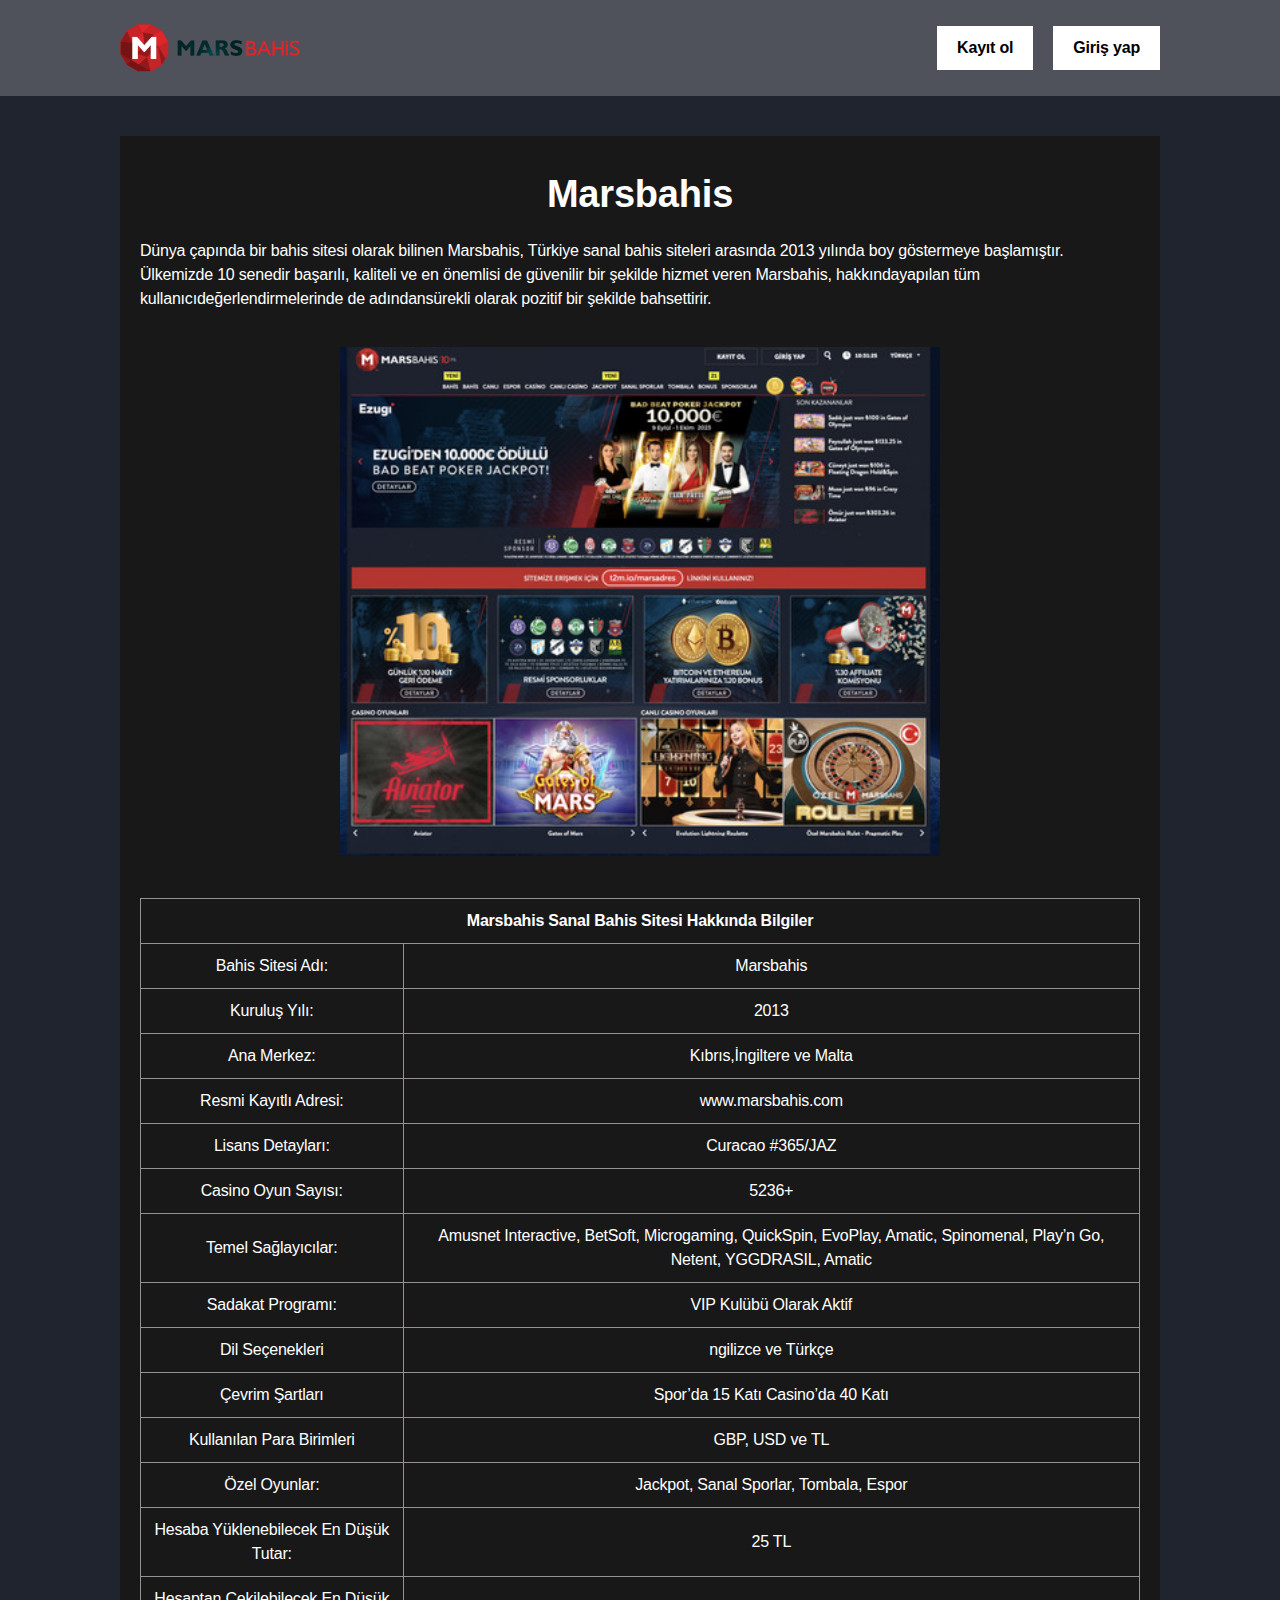
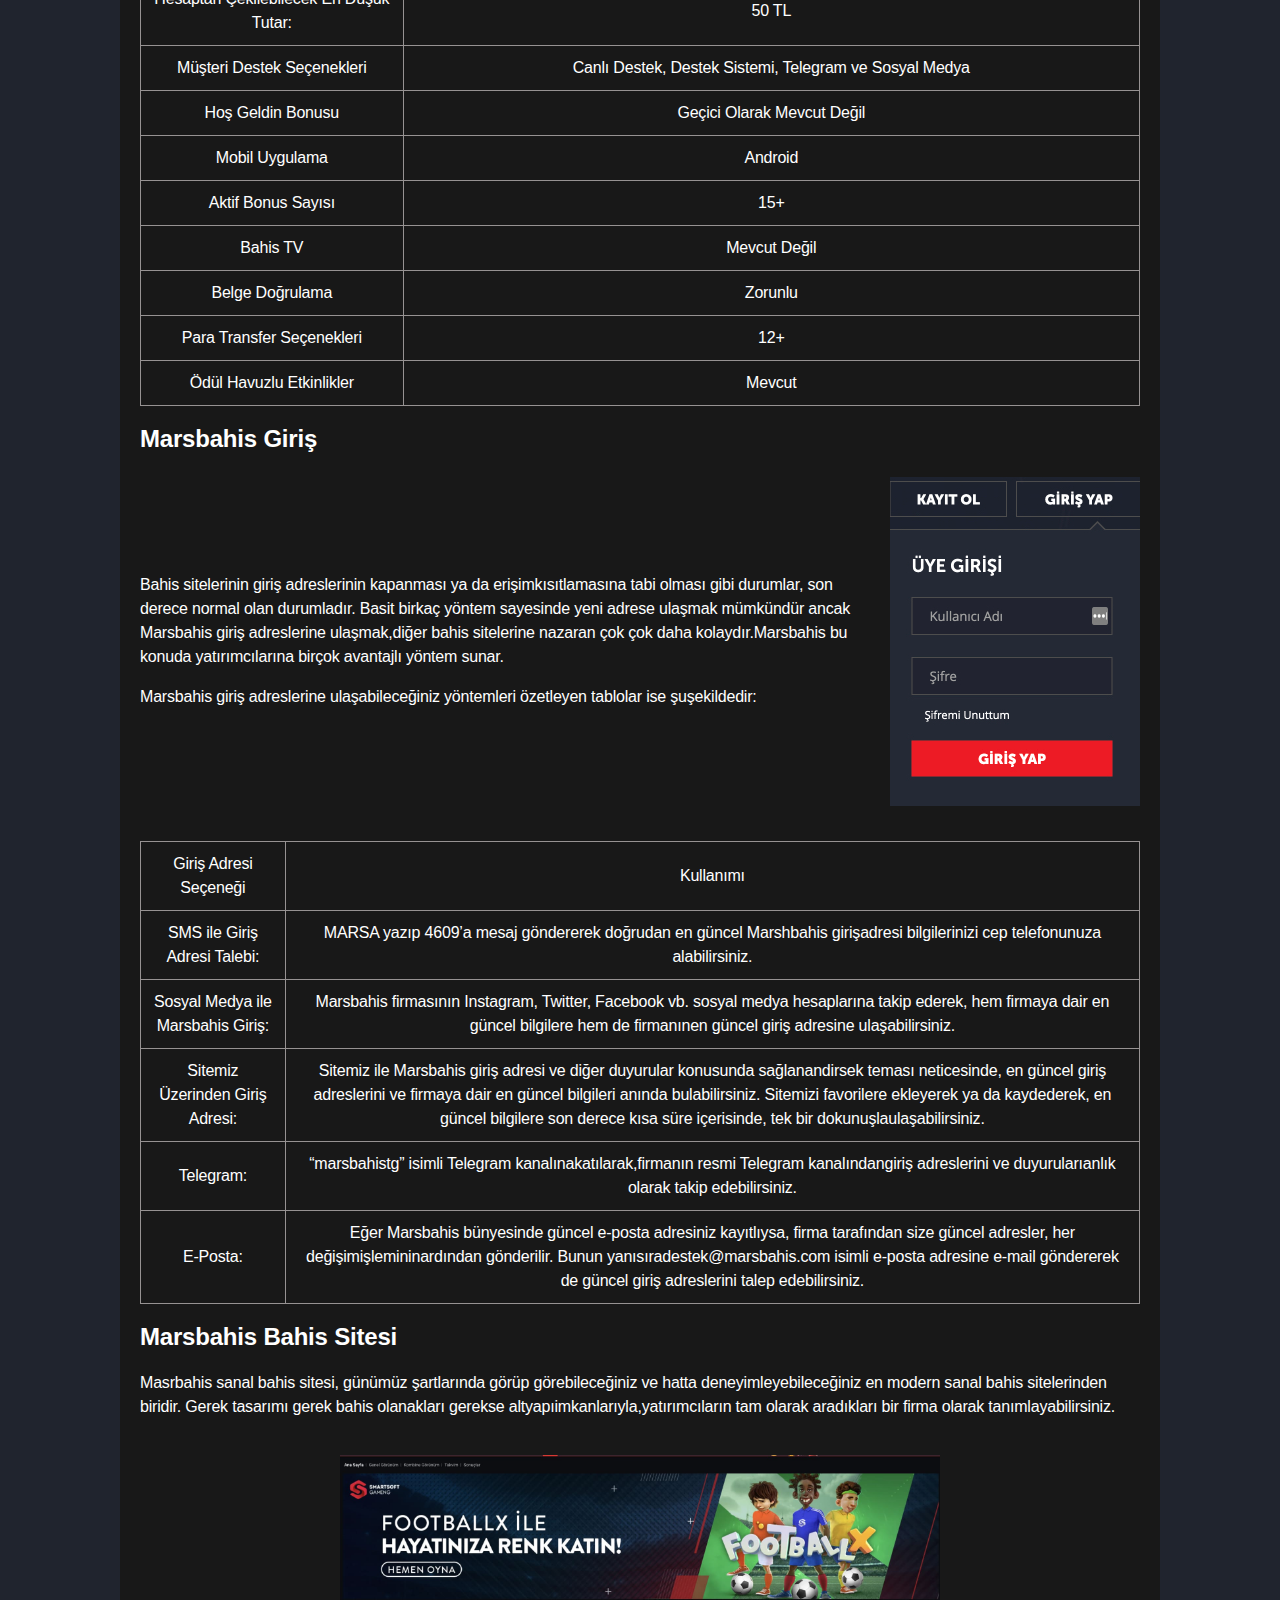
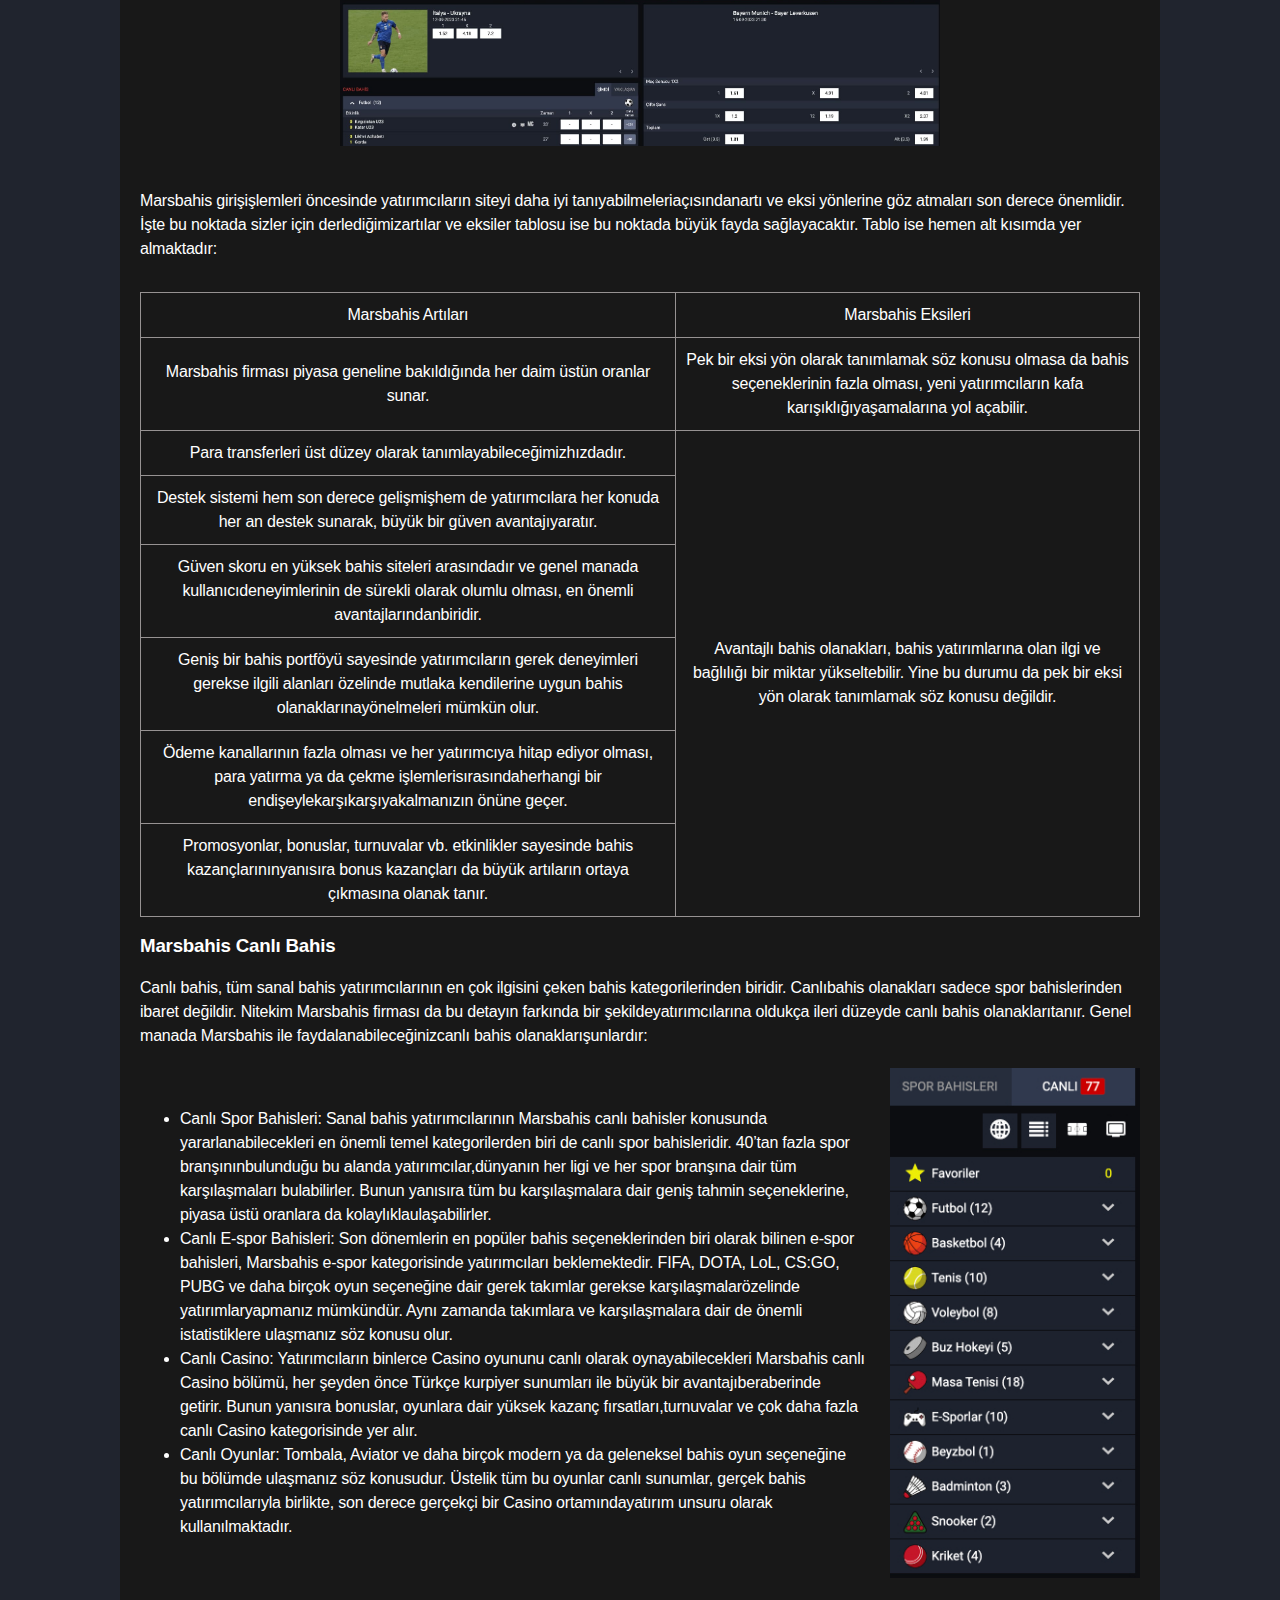
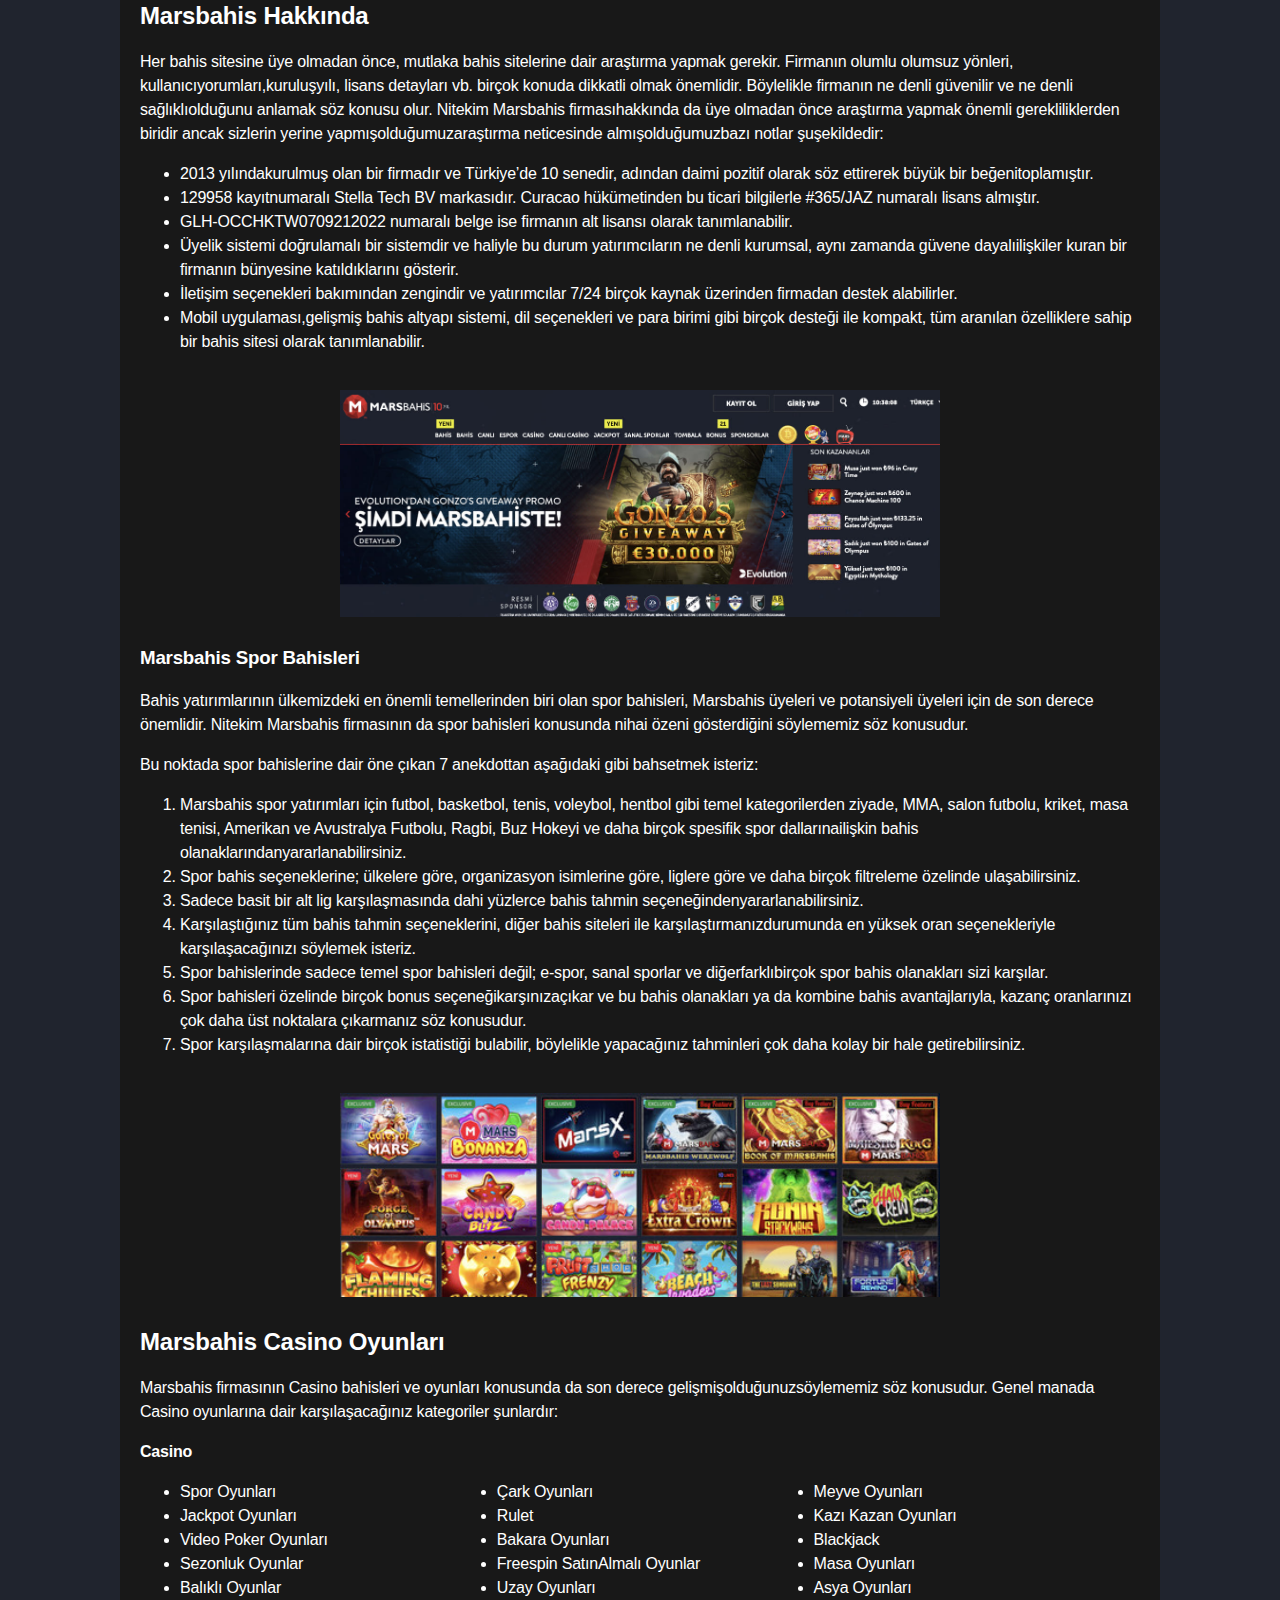
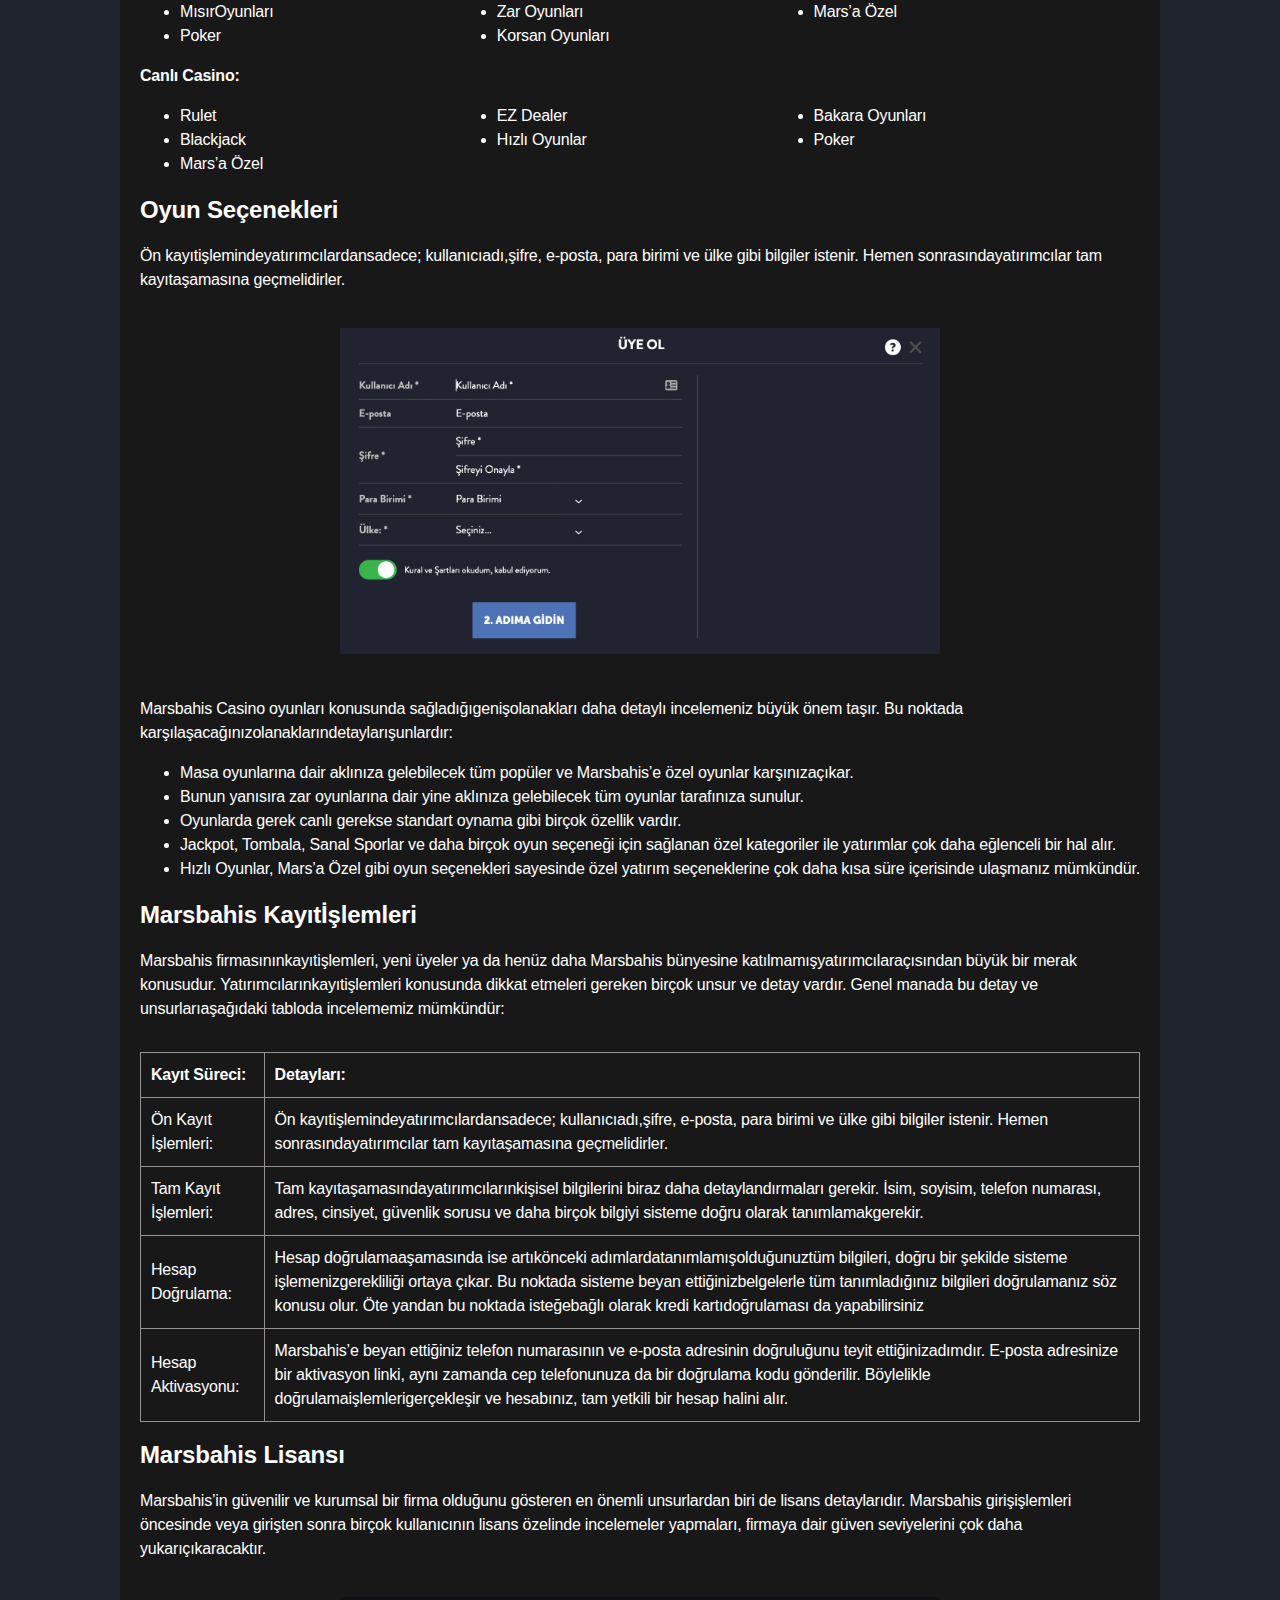
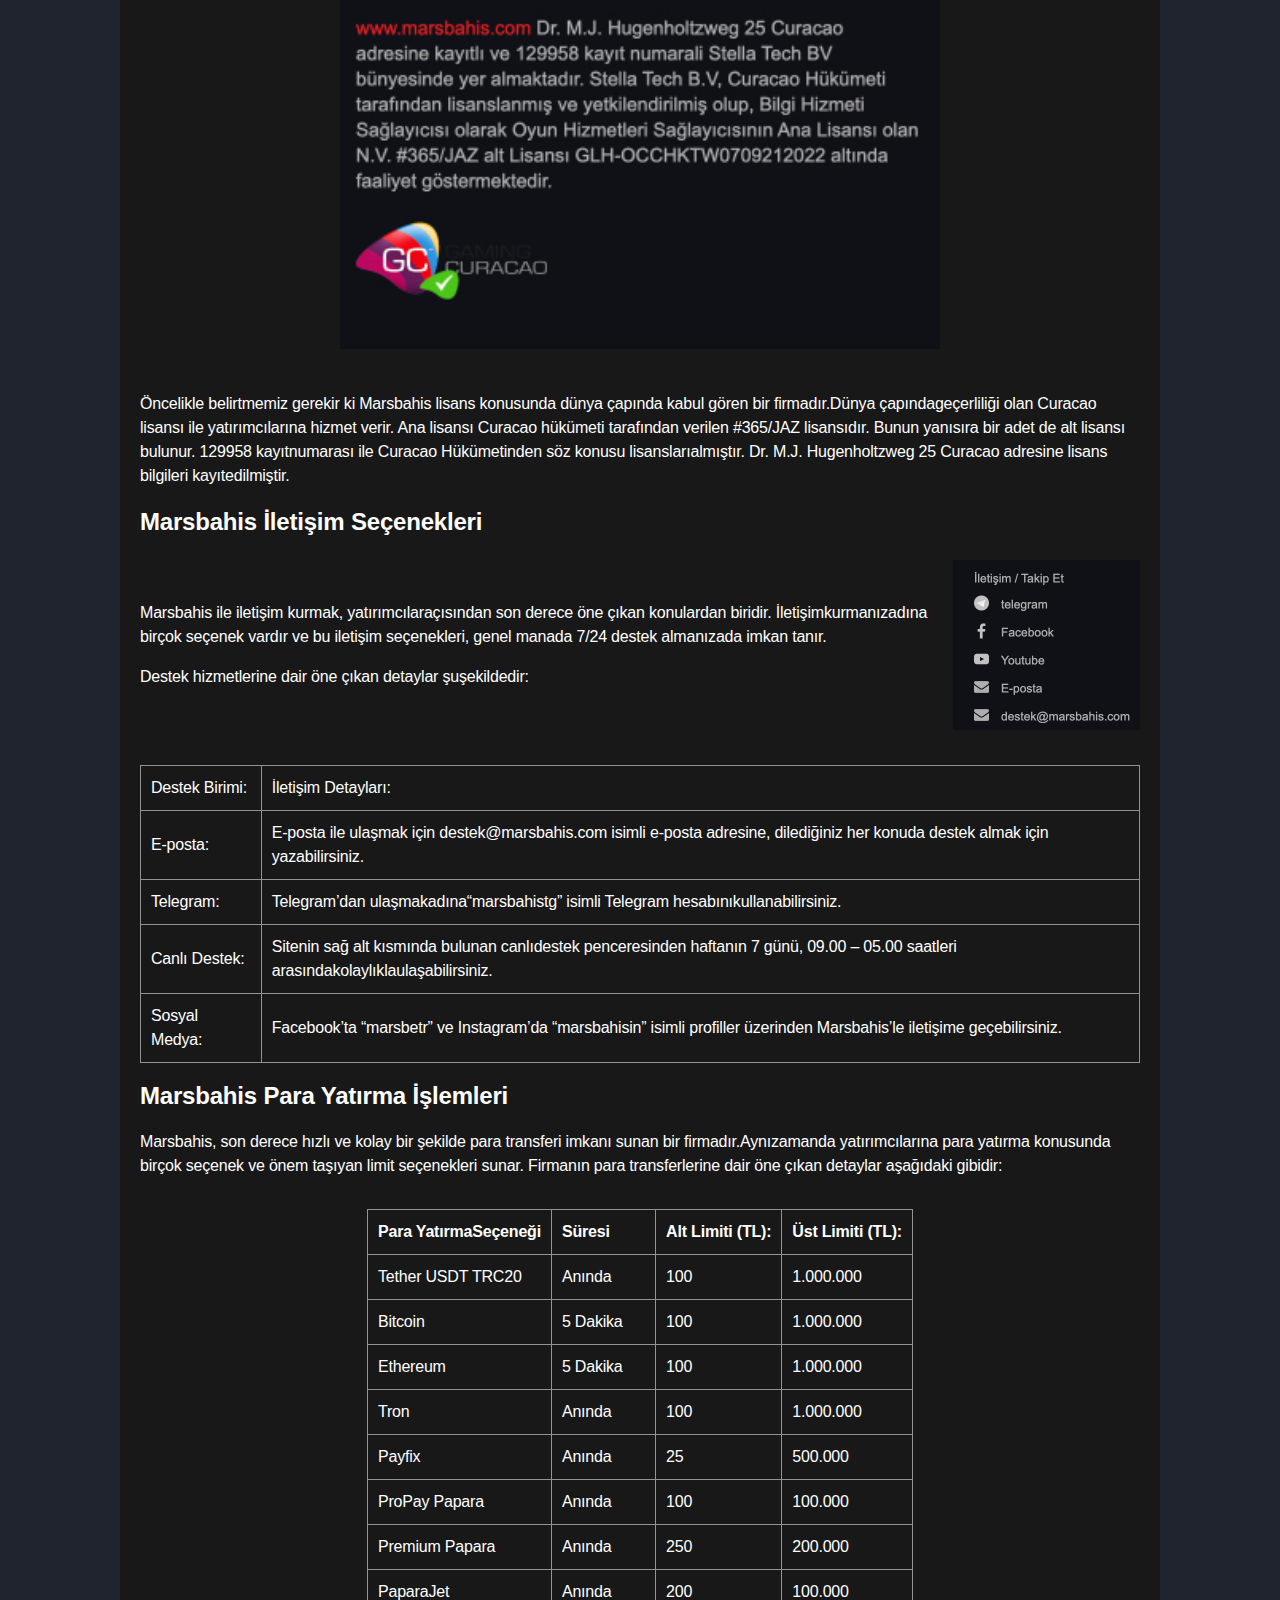
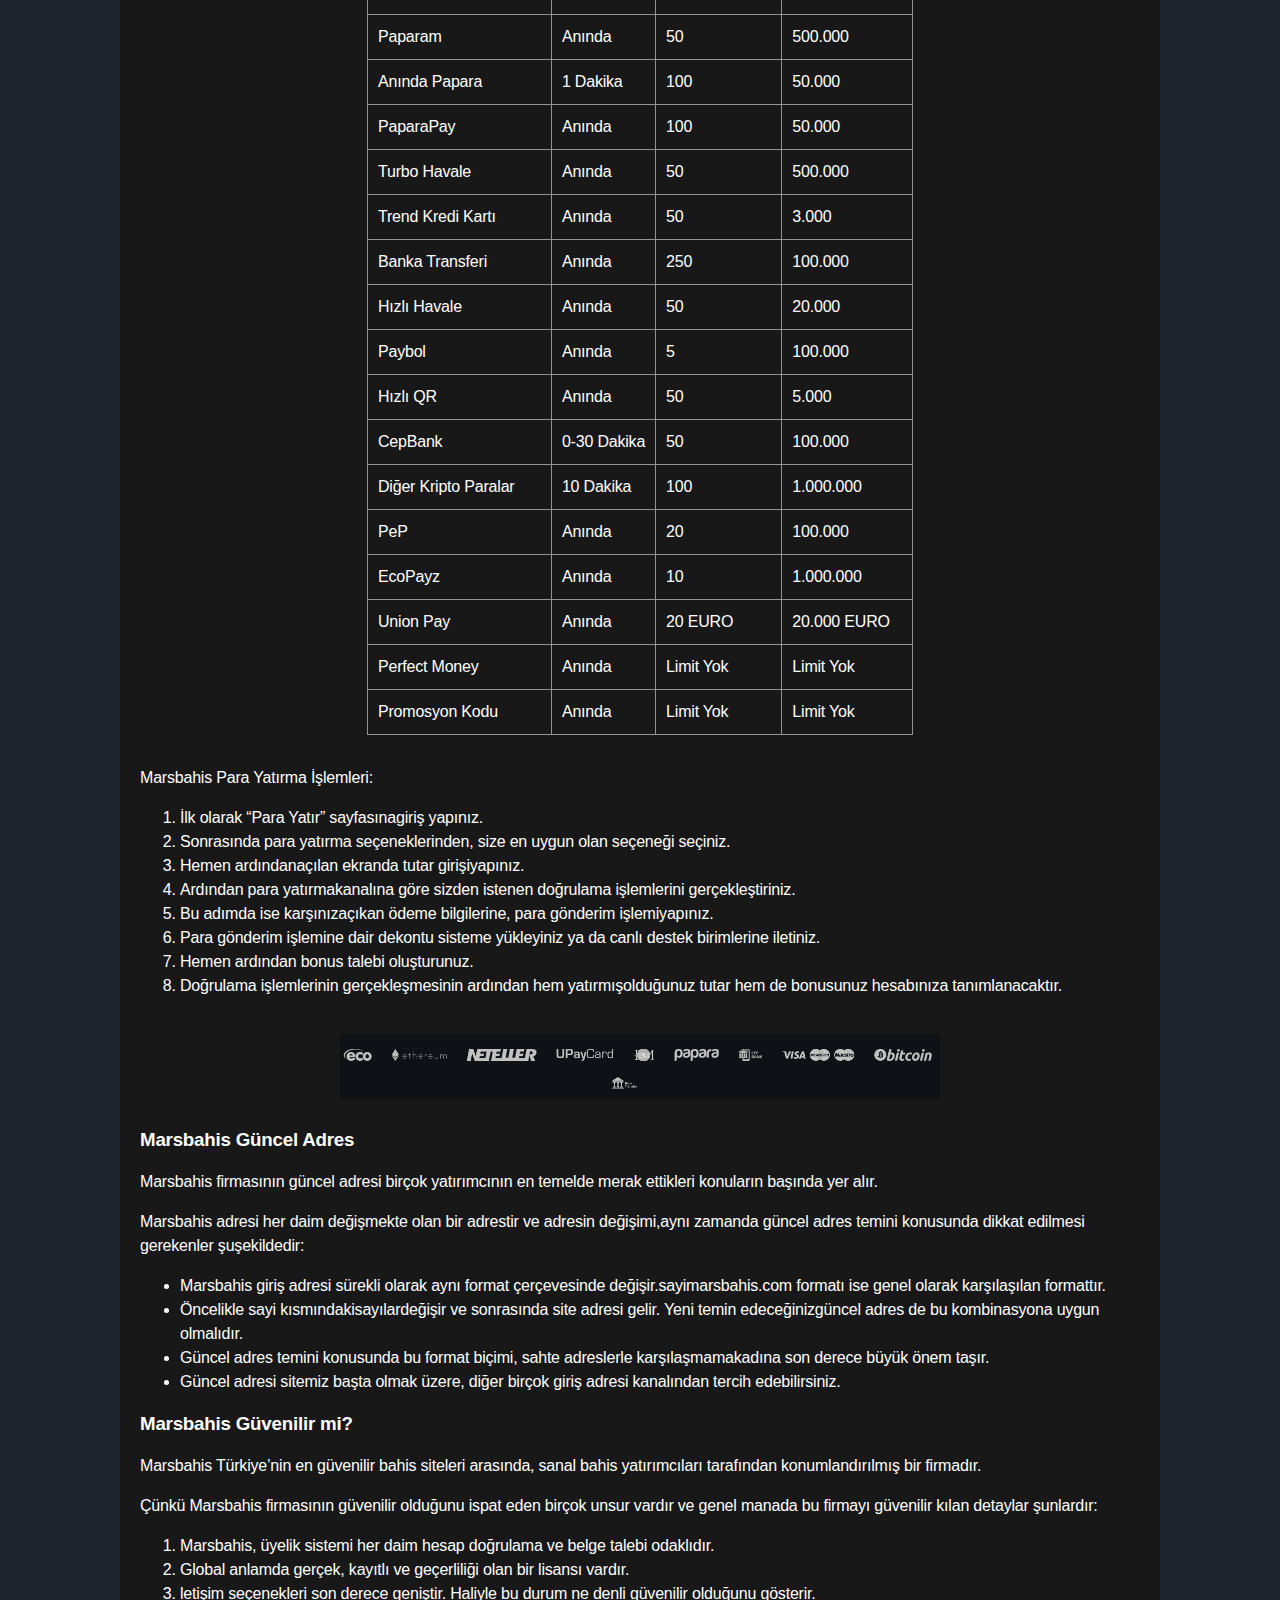
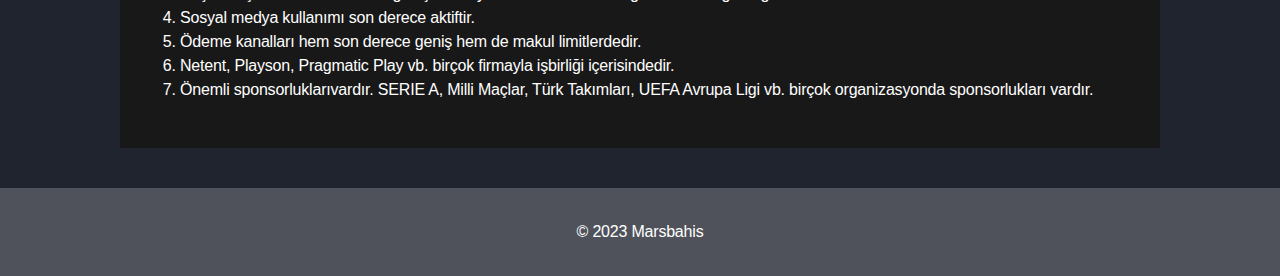
<file: src/index.html>
<!DOCTYPE html>
<html lang="en">
  <head>
    <meta charset="UTF-8">
    <meta name="viewport" content="width=device-width, initial-scale=1.0">
    <title>Title</title>
    <link rel="stylesheet" href="./styles/style.css">
  </head>
  <body>
    <div class="header_container">
      <header>
        <div>
          <div class="logo_container">
            <a href="/">
              <img src="images/logo.webp" alt="logo" class="logo">
            </a>
          </div>
          <div class="buttons">
            <a href="/">Kayıt ol</a>
            <a href="/">Giriş yap</a>
          </div>
        </div>
      </header>
    </div>
    <main>
      <h1>Marsbahis</h1>
      <p>Dünya çapında bir bahis sitesi olarak bilinen Marsbahis, Türkiye sanal bahis siteleri arasında 2013 yılında boy göstermeye başlamıştır. Ülkemizde 10 senedir başarılı, kaliteli ve en önemlisi de güvenilir bir şekilde hizmet veren Marsbahis, hakkındayapılan tüm kullanıcıdeğerlendirmelerinde de adındansürekli olarak pozitif bir şekilde bahsettirir.</p>
      <img src="images/1-marsbahis.jpg" alt="marsbahis main image" class="marsbahis-center-img">
      <div class="marsbahis-table_container">
        <table>
          <tbody class="marsbahis-center">
            <tr>
              <td colspan="2"><strong>Marsbahis Sanal Bahis Sitesi Hakkında Bilgiler</strong></td>
            </tr>
            <tr>
              <td>Bahis Sitesi Adı:</td>
              <td>Marsbahis</td>
            </tr>
            <tr>
              <td>Kuruluş Yılı:</td>
              <td>2013</td>
            </tr>
            <tr>
              <td>Ana Merkez:</td>
              <td>Kıbrıs,İngiltere ve Malta</td>
            </tr>
            <tr>
              <td>Resmi Kayıtlı Adresi:</td>
              <td>www.marsbahis.com</td>
            </tr>
            <tr>
              <td>Lisans Detayları:</td>
              <td>Curacao #365/JAZ</td>
            </tr>
            <tr>
              <td>Casino Oyun Sayısı:</td>
              <td>5236+</td>
            </tr>
            <tr>
              <td>Temel Sağlayıcılar:</td>
              <td>Amusnet Interactive, BetSoft, Microgaming, QuickSpin, EvoPlay, Amatic, Spinomenal, Play’n Go, Netent, YGGDRASIL, Amatic</td>
            </tr>
            <tr>
              <td>Sadakat Programı:</td>
              <td>VIP Kulübü Olarak Aktif</td>
            </tr>
            <tr>
              <td>Dil Seçenekleri</td>
              <td>ngilizce ve Türkçe</td>
            </tr>
            <tr>
              <td>Çevrim Şartları</td>
              <td>Spor’da 15 Katı Casino’da 40 Katı</td>
            </tr>
            <tr>
              <td>Kullanılan Para Birimleri</td>
              <td>GBP, USD ve TL</td>
            </tr>
            <tr>
              <td>Özel Oyunlar:</td>
              <td>Jackpot, Sanal Sporlar, Tombala, Espor</td>
            </tr>
            <tr>
              <td>Hesaba Yüklenebilecek En Düşük Tutar:</td>
              <td>25 TL</td>
            </tr>
            <tr>
              <td>Hesaptan Çekilebilecek En Düşük Tutar:</td>
              <td>50 TL</td>
            </tr>
            <tr>
              <td>Müşteri Destek Seçenekleri</td>
              <td>Canlı Destek, Destek Sistemi, Telegram ve Sosyal Medya</td>
            </tr>
            <tr>
              <td>Hoş Geldin Bonusu</td>
              <td>Geçici Olarak Mevcut Değil</td>
            </tr>
            <tr>
              <td>Mobil Uygulama</td>
              <td>Android</td>
            </tr>
            <tr>
              <td>Aktif Bonus Sayısı</td>
              <td>15+</td>
            </tr>
            <tr>
              <td>Bahis TV</td>
              <td>Mevcut Değil</td>
            </tr>
            <tr>
              <td>Belge Doğrulama</td>
              <td>Zorunlu</td>
            </tr>
            <tr>
              <td>Para Transfer Seçenekleri</td>
              <td>12+</td>
            </tr>
            <tr>
              <td>Ödül Havuzlu Etkinlikler</td>
              <td>Mevcut</td>
            </tr>
          </tbody>
        </table>
      </div>
      <h2>Marsbahis Giriş</h2>
      <div class="marsbahis-image-container">
        <div>
          <p>Bahis sitelerinin giriş adreslerinin kapanması ya da erişimkısıtlamasına tabi olması gibi durumlar, son derece normal olan durumladır. Basit birkaç yöntem sayesinde yeni adrese ulaşmak mümkündür ancak Marsbahis giriş adreslerine ulaşmak,diğer bahis sitelerine nazaran çok çok daha kolaydır.Marsbahis bu konuda yatırımcılarına birçok avantajlı yöntem sunar.</p>
          <p>Marsbahis giriş adreslerine ulaşabileceğiniz yöntemleri özetleyen tablolar ise şuşekildedir:</p>
        </div>
        <img src="images/2-marsbahis.jpg" alt="marsbahis image" class="registration">
      </div>
      <div class="marsbahis-table_container">
        <table>
          <tbody class="marsbahis-center">
            <tr>
              <td>Giriş Adresi Seçeneği</td>
              <td>Kullanımı</td>
            </tr>
            <tr>
              <td>SMS ile Giriş Adresi Talebi:</td>
              <td>MARSA yazıp 4609’a mesaj göndererek doğrudan en güncel Marshbahis girişadresi bilgilerinizi cep telefonunuza alabilirsiniz.</td>
            </tr>
            <tr>
              <td>Sosyal Medya ile Marsbahis Giriş:</td>
              <td>Marsbahis firmasının Instagram, Twitter, Facebook vb. sosyal medya hesaplarına takip ederek, hem firmaya dair en güncel bilgilere hem de firmanınen güncel giriş adresine ulaşabilirsiniz.</td>
            </tr>
            <tr>
              <td>Sitemiz Üzerinden Giriş Adresi:</td>
              <td>Sitemiz ile Marsbahis giriş adresi ve diğer duyurular konusunda sağlanandirsek teması neticesinde, en güncel giriş adreslerini ve firmaya dair en güncel bilgileri anında bulabilirsiniz. Sitemizi favorilere ekleyerek ya da kaydederek, en güncel bilgilere son derece kısa süre içerisinde, tek bir dokunuşlaulaşabilirsiniz.</td>
            </tr>
            <tr>
              <td>Telegram:</td>
              <td>“marsbahistg” isimli Telegram kanalınakatılarak,firmanın resmi Telegram kanalındangiriş adreslerini ve duyurularıanlık olarak takip edebilirsiniz.</td>
            </tr>
            <tr>
              <td>E-Posta:</td>
              <td>Eğer Marsbahis bünyesinde güncel e-posta adresiniz kayıtlıysa, firma tarafından size güncel adresler, her 
                değişimişlemininardından gönderilir. Bunun yanısıradestek@marsbahis.com isimli e-posta adresine e-mail göndererek de güncel giriş adreslerini talep edebilirsiniz.</td>
            </tr>
          </tbody>
        </table>
      </div>
      <h2>Marsbahis Bahis Sitesi</h2>
      <p>Masrbahis sanal bahis sitesi, günümüz şartlarında görüp görebileceğiniz ve hatta deneyimleyebileceğiniz en modern sanal bahis sitelerinden biridir. Gerek tasarımı gerek bahis olanakları gerekse altyapıimkanlarıyla,yatırımcıların tam olarak aradıkları bir firma olarak tanımlayabilirsiniz.</p>
      <img src="images/3-marsbahis.jpg" alt="marsbahis main image" class="marsbahis-center-img">
      <p>Marsbahis girişişlemleri öncesinde yatırımcıların siteyi daha iyi tanıyabilmeleriaçısındanartı ve eksi yönlerine göz atmaları son derece önemlidir. İşte bu noktada sizler için derlediğimizartılar ve eksiler tablosu ise bu noktada büyük fayda sağlayacaktır. Tablo ise hemen alt kısımda yer almaktadır:</p>
      <div class="marsbahis-table_container">
        <table>
          <tbody class="marsbahis-center">
            <tr>
              <td>Marsbahis Artıları</td>
              <td>Marsbahis Eksileri</td>
            </tr>
            <tr>
              <td>Marsbahis firması piyasa geneline bakıldığında her daim üstün oranlar sunar.</td>
              <td>Pek bir eksi yön olarak tanımlamak söz konusu olmasa da bahis seçeneklerinin fazla olması, yeni yatırımcıların kafa karışıklığıyaşamalarına yol açabilir.</td>
            </tr>
            <tr>
              <td>Para transferleri üst düzey olarak tanımlayabileceğimizhızdadır.</td>
              <td rowspan="6">Avantajlı bahis olanakları, bahis yatırımlarına olan ilgi ve bağlılığı bir miktar yükseltebilir. Yine bu durumu da pek bir eksi yön olarak tanımlamak söz konusu değildir.</td>
            </tr>
            <tr>
              <td>Destek sistemi hem son derece gelişmişhem de yatırımcılara her konuda her an destek sunarak, büyük bir güven avantajıyaratır.</td>
            </tr>
            <tr>
              <td>Güven skoru en yüksek bahis siteleri arasındadır ve genel manada kullanıcıdeneyimlerinin de sürekli olarak olumlu olması, en önemli avantajlarındanbiridir.</td>
            </tr>
            <tr>
              <td>Geniş bir bahis portföyü sayesinde yatırımcıların gerek deneyimleri gerekse ilgili alanları özelinde mutlaka kendilerine uygun bahis olanaklarınayönelmeleri mümkün olur.</td>
            </tr>
            <tr>
              <td>Ödeme kanallarının fazla olması ve her yatırımcıya hitap ediyor olması, para yatırma ya da çekme işlemlerisırasındaherhangi bir endişeylekarşıkarşıyakalmanızın önüne geçer.</td>
            </tr>
            <tr>
              <td>Promosyonlar, bonuslar, turnuvalar vb. etkinlikler sayesinde bahis kazançlarınınyanısıra bonus kazançları da büyük artıların ortaya çıkmasına olanak tanır.</td>
            </tr>
          </tbody>
        </table>
      </div>
      <h3>Marsbahis Canlı Bahis</h3>
      <p>Canlı bahis, tüm sanal bahis yatırımcılarının en çok ilgisini çeken bahis kategorilerinden biridir. Canlıbahis olanakları sadece spor bahislerinden ibaret değildir. Nitekim Marsbahis firması da bu detayın
        farkında bir şekildeyatırımcılarına oldukça ileri düzeyde canlı bahis olanaklarıtanır. Genel manada Marsbahis ile faydalanabileceğinizcanlı bahis olanaklarışunlardır:
      </p>
      <div class="marsbahis-image-container">
        <ul>
          <li>Canlı Spor Bahisleri: Sanal bahis yatırımcılarının Marsbahis canlı bahisler konusunda yararlanabilecekleri en önemli temel kategorilerden biri de canlı spor bahisleridir. 40’tan fazla spor branşınınbulunduğu bu alanda yatırımcılar,dünyanın her ligi ve her spor branşına dair tüm karşılaşmaları bulabilirler. Bunun yanısıra tüm bu karşılaşmalara dair geniş tahmin seçeneklerine, piyasa üstü oranlara da kolaylıklaulaşabilirler.</li>
          <li>Canlı E-spor Bahisleri: Son dönemlerin en popüler bahis seçeneklerinden biri olarak bilinen e-spor bahisleri, Marsbahis e-spor kategorisinde yatırımcıları beklemektedir. FIFA, DOTA, LoL, CS:GO, PUBG ve daha birçok oyun seçeneğine dair gerek takımlar gerekse karşılaşmalarözelinde yatırımlaryapmanız mümkündür. Aynı zamanda takımlara ve karşılaşmalara dair de önemli istatistiklere ulaşmanız söz konusu olur.</li>
          <li>Canlı Casino: Yatırımcıların binlerce Casino oyununu canlı olarak oynayabilecekleri Marsbahis canlı Casino bölümü, her şeyden önce Türkçe kurpiyer sunumları ile büyük bir avantajıberaberinde getirir. Bunun yanısıra bonuslar, oyunlara dair yüksek kazanç fırsatları,turnuvalar ve çok daha fazla canlı Casino kategorisinde yer alır.</li>
          <li>Canlı Oyunlar: Tombala, Aviator ve daha birçok modern ya da geleneksel bahis oyun seçeneğine bu bölümde ulaşmanız söz konusudur. Üstelik tüm bu oyunlar canlı sunumlar, gerçek bahis yatırımcılarıyla birlikte, son derece gerçekçi bir Casino ortamındayatırım unsuru olarak kullanılmaktadır.</li>
        </ul>
        <img src="images/4-marsbahis.jpg" alt="marsbahis image" class="sports">
      </div>
      <h2>Marsbahis Hakkında</h2>
      <p>Her bahis sitesine üye olmadan önce, mutlaka bahis sitelerine dair araştırma yapmak gerekir. Firmanın olumlu olumsuz yönleri, kullanıcıyorumları,kuruluşyılı, lisans detayları vb. birçok konuda dikkatli olmak önemlidir. Böylelikle firmanın ne denli güvenilir ve ne denli sağlıklıolduğunu anlamak söz konusu olur. Nitekim Marsbahis firmasıhakkında da üye olmadan önce araştırma yapmak önemli gerekliliklerden biridir ancak sizlerin yerine yapmışolduğumuzaraştırma neticesinde almışolduğumuzbazı notlar şuşekildedir:</p>
      <ul>
        <li>2013 yılındakurulmuş olan bir firmadır ve Türkiye’de 10 senedir, adından daimi pozitif olarak söz ettirerek büyük bir beğenitoplamıştır.</li>
        <li>129958 kayıtnumaralı Stella Tech BV markasıdır. Curacao hükümetinden bu ticari bilgilerle #365/JAZ numaralı lisans almıştır.</li>
        <li>GLH-OCCHKTW0709212022 numaralı belge ise firmanın alt lisansı olarak tanımlanabilir.</li>
        <li>Üyelik sistemi doğrulamalı bir sistemdir ve haliyle bu durum yatırımcıların ne denli kurumsal, aynı zamanda güvene dayalıilişkiler kuran bir firmanın bünyesine katıldıklarını gösterir.</li>
        <li>İletişim seçenekleri bakımından zengindir ve yatırımcılar 7/24 birçok kaynak üzerinden firmadan destek alabilirler.</li>
        <li>Mobil uygulaması,gelişmiş bahis altyapı sistemi, dil seçenekleri ve para birimi gibi birçok desteği ile kompakt, tüm aranılan özelliklere sahip bir bahis sitesi olarak tanımlanabilir.</li>
      </ul>
      <img src="images/5-marsbahis.jpg" alt="marsbahis image" class="marsbahis-center-img">
      <h3>Marsbahis Spor Bahisleri</h3>
      <p>Bahis yatırımlarının ülkemizdeki en önemli temellerinden biri olan spor bahisleri, Marsbahis üyeleri ve potansiyeli üyeleri için de son derece önemlidir. Nitekim Marsbahis firmasının da spor bahisleri konusunda nihai özeni gösterdiğini söylememiz söz konusudur.</p>
      <p>Bu noktada spor bahislerine dair öne çıkan 7 anekdottan aşağıdaki gibi bahsetmek isteriz:</p>
      <ol>
        <li>Marsbahis spor yatırımları için futbol, basketbol, tenis, voleybol, hentbol gibi temel kategorilerden ziyade, MMA, salon futbolu, kriket, masa tenisi, Amerikan ve Avustralya Futbolu, Ragbi, Buz Hokeyi ve daha birçok spesifik spor dallarınailişkin bahis olanaklarındanyararlanabilirsiniz.</li>
        <li>Spor bahis seçeneklerine; ülkelere göre, organizasyon isimlerine göre, liglere göre ve daha birçok filtreleme özelinde ulaşabilirsiniz.</li>
        <li>Sadece basit bir alt lig karşılaşmasında dahi yüzlerce bahis tahmin seçeneğindenyararlanabilirsiniz.</li>
        <li>Karşılaştığınız tüm bahis tahmin seçeneklerini, diğer bahis siteleri ile karşılaştırmanızdurumunda en yüksek oran seçenekleriyle karşılaşacağınızı söylemek isteriz.</li>
        <li>Spor bahislerinde sadece temel spor bahisleri değil; e-spor, sanal sporlar ve diğerfarklıbirçok spor bahis olanakları sizi karşılar.</li>
        <li>Spor bahisleri özelinde birçok bonus seçeneğikarşınızaçıkar ve bu bahis olanakları ya da kombine bahis avantajlarıyla, kazanç oranlarınızı çok daha üst noktalara çıkarmanız söz konusudur.</li>
        <li>Spor karşılaşmalarına dair birçok istatistiği bulabilir, böylelikle yapacağınız tahminleri çok daha kolay bir hale getirebilirsiniz.</li>
      </ol>
      <img src="images/6-marsbahis.jpg" alt="marsbahis image" class="marsbahis-center-img">
      <h2>Marsbahis Casino Oyunları</h2>
      <p>Marsbahis firmasının Casino bahisleri ve oyunları konusunda da son derece gelişmişolduğunuzsöylememiz söz konusudur. Genel manada Casino oyunlarına dair karşılaşacağınız kategoriler şunlardır:</p>
      <p><strong>Casino</strong></p>
      <ul class="marsbahis-games">
        <li>Spor Oyunları</li>
        <li>Çark Oyunları</li>
        <li>Meyve Oyunları</li>
        <li>Jackpot Oyunları</li>
        <li>Rulet</li>
        <li>Kazı Kazan Oyunları</li>
        <li>Video Poker Oyunları</li>
        <li>Bakara Oyunları</li>
        <li>Blackjack</li>
        <li>Sezonluk Oyunlar</li>
        <li>Freespin SatınAlmalı Oyunlar</li>
        <li>Masa Oyunları</li>
        <li>Balıklı Oyunlar</li>
        <li>Uzay Oyunları</li>
        <li>Asya Oyunları</li>
        <li>MısırOyunları</li>
        <li>Zar Oyunları</li>
        <li>Mars’a Özel</li>
        <li>Poker</li>
        <li>Korsan Oyunları</li>
      </ul>
      <p><strong>Canlı Casino:</strong></p>
      <ul class="marsbahis-games">
        <li>Rulet</li>
        <li>EZ Dealer</li>
        <li>Bakara Oyunları</li>
        <li>Blackjack</li>
        <li>Hızlı Oyunlar</li>
        <li>Poker</li>
        <li>Mars’a Özel</li>
      </ul>
      <h2>Oyun Seçenekleri</h2>
      <p>      Ön kayıtişlemindeyatırımcılardansadece; kullanıcıadı,şifre, e-posta, para birimi ve ülke gibi bilgiler istenir. Hemen sonrasındayatırımcılar tam kayıtaşamasına geçmelidirler.      </p>
      <img src="images/7-marsbahis.jpg" alt="marsbahis image" class="marsbahis-center-img">
      <p>Marsbahis Casino oyunları konusunda sağladığıgenişolanakları daha detaylı incelemeniz büyük önem taşır. Bu noktada karşılaşacağınızolanaklarındetaylarışunlardır:</p>
      <ul>
        <li>Masa oyunlarına dair aklınıza gelebilecek tüm popüler ve Marsbahis’e özel oyunlar karşınızaçıkar.</li>
        <li>Bunun yanısıra zar oyunlarına dair yine aklınıza gelebilecek tüm oyunlar tarafınıza sunulur.</li>
        <li>Oyunlarda gerek canlı gerekse standart oynama gibi birçok özellik vardır.</li>
        <li>Jackpot, Tombala, Sanal Sporlar ve daha birçok oyun seçeneği için sağlanan özel kategoriler ile yatırımlar çok daha eğlenceli bir hal alır.</li>
        <li>Hızlı Oyunlar, Mars’a Özel gibi oyun seçenekleri sayesinde özel yatırım seçeneklerine çok daha kısa süre içerisinde ulaşmanız mümkündür.</li>
      </ul>
      <h2>Marsbahis Kayıtİşlemleri</h2>
      <p>Marsbahis firmasınınkayıtişlemleri, yeni üyeler ya da henüz daha Marsbahis bünyesine katılmamışyatırımcılaraçısından büyük bir merak konusudur. Yatırımcılarınkayıtişlemleri konusunda dikkat etmeleri gereken birçok unsur ve detay vardır. Genel manada bu detay ve unsurlarıaşağıdaki tabloda incelememiz mümkündür:</p>
      <div class="marsbahis-table_container">
        <table>
          <tbody class="marsbahis_center">
            <tr>
              <td><strong>Kayıt Süreci:</strong></td>
              <td><strong>Detayları:</strong></td>
            </tr>
            <tr>
              <td>Ön Kayıt İşlemleri:</td>
              <td>Ön kayıtişlemindeyatırımcılardansadece; kullanıcıadı,şifre, e-posta, para birimi ve ülke gibi bilgiler istenir. Hemen sonrasındayatırımcılar tam kayıtaşamasına geçmelidirler.</td>
            </tr>
            <tr>
              <td>Tam Kayıt İşlemleri:</td>
              <td>Tam kayıtaşamasındayatırımcılarınkişisel bilgilerini biraz daha detaylandırmaları gerekir. İsim, soyisim, telefon numarası, adres, cinsiyet, güvenlik sorusu ve daha birçok bilgiyi sisteme doğru olarak tanımlamakgerekir.</td>
            </tr>
            <tr>
              <td>Hesap Doğrulama:</td>
              <td>Hesap doğrulamaaşamasında ise artıkönceki adımlardatanımlamışolduğunuztüm bilgileri, doğru bir şekilde sisteme işlemenizgerekliliği ortaya çıkar. Bu noktada sisteme beyan ettiğinizbelgelerle tüm tanımladığınız bilgileri doğrulamanız söz konusu olur. Öte yandan bu noktada isteğebağlı olarak kredi kartıdoğrulaması da yapabilirsiniz</td>
            </tr>
            <tr>
              <td>Hesap Aktivasyonu:</td>
              <td>Marsbahis’e beyan ettiğiniz telefon numarasının ve e-posta adresinin doğruluğunu teyit ettiğinizadımdır. E-posta adresinize bir aktivasyon linki, aynı zamanda cep telefonunuza da bir doğrulama kodu gönderilir. Böylelikle doğrulamaişlemlerigerçekleşir ve hesabınız, tam yetkili bir hesap halini alır.
              </td>
            </tr>
          </tbody>
        </table>
      </div>
      <h2>Marsbahis Lisansı</h2>
      <p>Marsbahis’in güvenilir ve kurumsal bir firma olduğunu gösteren en önemli unsurlardan biri de lisans detaylarıdır. Marsbahis girişişlemleri öncesinde veya girişten sonra birçok kullanıcının lisans özelinde incelemeler yapmaları, firmaya dair güven seviyelerini çok daha yukarıçıkaracaktır.</p>
      <img src="images/8-marsbahis.jpg" alt="marsbahis image" class="marsbahis-center-img">
      <p>Öncelikle belirtmemiz gerekir ki Marsbahis lisans konusunda dünya çapında kabul gören bir firmadır.Dünya çapındageçerliliği olan Curacao lisansı ile yatırımcılarına hizmet verir. Ana lisansı Curacao hükümeti tarafından verilen #365/JAZ lisansıdır. Bunun yanısıra bir adet de alt lisansı bulunur. 129958 kayıtnumarası ile Curacao Hükümetinden söz konusu lisanslarıalmıştır. Dr. M.J. Hugenholtzweg 25 Curacao adresine lisans bilgileri kayıtedilmiştir.</p>
      <h2>Marsbahis İletişim Seçenekleri</h2>
      <div class="marsbahis-image-container">
        <div>
          <p>Marsbahis ile iletişim kurmak, yatırımcılaraçısından son derece öne çıkan konulardan biridir. İletişimkurmanızadına birçok seçenek vardır ve bu iletişim seçenekleri, genel manada 7/24 destek almanızada imkan tanır.</p>
          <p>Destek hizmetlerine dair öne çıkan detaylar şuşekildedir:</p>
        </div>
        <img src="images/9-marsbahis.jpg" alt="marsbahis image" class="marsbahis-links-image">
      </div>
      <div class="marsbahis-table_container">
        <table>
          <tbody class="center">
            <tr>
              <td>Destek Birimi:</td>
              <td>İletişim Detayları:</td>
            </tr>
            <tr>
              <td>E-posta:</td>
              <td>E-posta ile ulaşmak için destek@marsbahis.com isimli e-posta adresine, dilediğiniz her konuda destek almak için yazabilirsiniz.</td>
            </tr>
            <tr>
              <td>Telegram:</td>
              <td>Telegram’dan ulaşmakadına“marsbahistg” isimli Telegram hesabınıkullanabilirsiniz.</td>
            </tr>
            <tr>
              <td>Canlı Destek:</td>
              <td>Sitenin sağ alt kısmında bulunan canlıdestek penceresinden haftanın 7 günü, 09.00 – 05.00 saatleri arasındakolaylıklaulaşabilirsiniz.</td>
            </tr>
            <tr>
              <td>Sosyal Medya:</td>
              <td>Facebook’ta “marsbetr” ve  Instagram’da “marsbahisin” isimli profiller üzerinden Marsbahis’le iletişime geçebilirsiniz.</td>
            </tr>
          </tbody>
        </table>
      </div>
      <h2>Marsbahis Para Yatırma İşlemleri</h2>
      <p>Marsbahis, son derece hızlı ve kolay bir şekilde para transferi imkanı sunan bir firmadır.Aynızamanda yatırımcılarına para yatırma konusunda birçok seçenek ve önem taşıyan limit seçenekleri sunar. Firmanın para transferlerine dair öne çıkan detaylar aşağıdaki gibidir:</p>
      <div class="marsbahis-table_container">
        <table>
          <tbody>
            <tr class="marsbahis_center">
              <td><strong>Para YatırmaSeçeneği</strong></td>
              <td><strong>Süresi</strong></td>
              <td><strong>Alt Limiti (TL):</strong></td>
              <td><strong>Üst Limiti (TL):</strong></td>
            </tr>
            <tr>
              <td>Tether USDT TRC20</td>
              <td>Anında</td>
              <td>100</td>
              <td>1.000.000</td>
            </tr>
            <tr>
              <td>Bitcoin</td>
              <td>5 Dakika</td>
              <td>100</td>
              <td>1.000.000</td>
            </tr>
            <tr>
              <td>Ethereum</td>
              <td>5 Dakika</td>
              <td>100</td>
              <td>1.000.000</td>
            </tr>
            <tr>
              <td>Tron</td>
              <td>Anında</td>
              <td>100</td>
              <td>1.000.000</td>
            </tr>
            <tr>
              <td>Payfix</td>
              <td>Anında</td>
              <td>25</td>
              <td>500.000</td>
            </tr>
            <tr>
              <td>ProPay Papara</td>
              <td>Anında</td>
              <td>100</td>
              <td>100.000</td>
            </tr>
            <tr>
              <td>Premium Papara</td>
              <td>Anında</td>
              <td>250</td>
              <td>200.000</td>
            </tr>
            <tr>
              <td>PaparaJet</td>
              <td>Anında</td>
              <td>200</td>
              <td>100.000</td>
            </tr>
            <tr>
              <td>Paparam</td>
              <td>Anında</td>
              <td>50</td>
              <td>500.000</td>
            </tr>
            <tr>
              <td>Anında Papara</td>
              <td>1 Dakika</td>
              <td>100</td>
              <td>50.000</td>
            </tr>
            <tr>
              <td>PaparaPay</td>
              <td>Anında</td>
              <td>100</td>
              <td>50.000</td>
            </tr>
            <tr>
              <td>Turbo Havale</td>
              <td>Anında</td>
              <td>50</td>
              <td>500.000</td>
            </tr>
            <tr>
              <td>Trend Kredi Kartı</td>
              <td>Anında</td>
              <td>50</td>
              <td>3.000</td>
            </tr>
            <tr>
              <td>Banka Transferi</td>
              <td>Anında</td>
              <td>250</td>
              <td>100.000</td>
            </tr>
            <tr>
              <td>Hızlı Havale</td>
              <td>Anında</td>
              <td>50</td>
              <td>20.000</td>
            </tr>
            <tr>
              <td>Paybol</td>
              <td>Anında</td>
              <td>5</td>
              <td>100.000</td>
            </tr>
            <tr>
              <td>Hızlı QR</td>
              <td>Anında</td>
              <td>50</td>
              <td>5.000</td>
            </tr>
            <tr>
              <td>CepBank</td>
              <td>0-30 Dakika</td>
              <td>50</td>
              <td>100.000</td>
            </tr>
            <tr>
              <td>Diğer Kripto Paralar</td>
              <td>10 Dakika</td>
              <td>100</td>
              <td>1.000.000</td>
            </tr>
            <tr>
              <td>PeP</td>
              <td>Anında</td>
              <td>20</td>
              <td>100.000</td>
            </tr>
            <tr>
              <td>EcoPayz</td>
              <td>Anında</td>
              <td>10</td>
              <td>1.000.000</td>
            </tr>
            <tr>
              <td>Union Pay</td>
              <td>Anında</td>
              <td>20 EURO</td>
              <td>20.000 EURO</td>
            </tr>
            <tr>
              <td>Perfect Money</td>
              <td>Anında</td>
              <td>Limit Yok</td>
              <td>Limit Yok</td>
            </tr>
            <tr>
              <td>Promosyon Kodu</td>
              <td>Anında</td>
              <td>Limit Yok</td>
              <td>Limit Yok</td>
            </tr>
          </tbody>
        </table>
      </div>
      <p>Marsbahis Para Yatırma İşlemleri:</p>
      <ol>
        <li>İlk olarak “Para Yatır” sayfasınagiriş yapınız.</li>
        <li>Sonrasında para yatırma seçeneklerinden, size en uygun olan seçeneği seçiniz.</li>
        <li>Hemen ardındanaçılan ekranda tutar girişiyapınız.</li>
        <li>Ardından para yatırmakanalına göre sizden istenen doğrulama işlemlerini gerçekleştiriniz.</li>
        <li>Bu adımda ise karşınızaçıkan ödeme bilgilerine, para gönderim işlemiyapınız.</li>
        <li>Para gönderim işlemine dair dekontu sisteme yükleyiniz ya da canlı destek birimlerine iletiniz.</li>
        <li>Hemen ardından bonus talebi oluşturunuz.</li>
        <li>Doğrulama işlemlerinin gerçekleşmesinin ardından hem yatırmışolduğunuz tutar hem de bonusunuz hesabınıza tanımlanacaktır.</li>
      </ol>
      <img src="images/10-marsbahis.jpg" alt="marsbahis image" class="marsbahis-center-img">
      <h3>Marsbahis Güncel Adres</h3>
      <p>Marsbahis firmasının güncel adresi birçok yatırımcının en temelde merak ettikleri konuların başında yer alır.</p>
      <p>Marsbahis adresi her daim değişmekte olan bir adrestir ve adresin değişimi,aynı zamanda güncel adres temini konusunda dikkat edilmesi gerekenler şuşekildedir:</p>
      <ul>
        <li>Marsbahis giriş adresi sürekli olarak aynı format çerçevesinde değişir.sayimarsbahis.com formatı ise genel olarak karşılaşılan formattır.</li>
        <li>Öncelikle sayi kısmındakisayılardeğişir ve sonrasında site adresi gelir. Yeni temin edeceğinizgüncel adres de bu kombinasyona uygun olmalıdır.</li>
        <li>Güncel adres temini konusunda bu format biçimi, sahte adreslerle karşılaşmamakadına son derece büyük önem taşır.</li>
        <li>Güncel adresi sitemiz başta olmak üzere, diğer birçok giriş adresi kanalından tercih edebilirsiniz.</li>
      </ul>
      <h3>Marsbahis Güvenilir mi?</h3>
      <p>Marsbahis Türkiye’nin en güvenilir bahis siteleri arasında, sanal bahis yatırımcıları tarafından konumlandırılmış bir firmadır.</p>
      <p>Çünkü Marsbahis firmasının güvenilir olduğunu ispat eden birçok unsur vardır ve genel manada bu firmayı güvenilir kılan detaylar şunlardır:</p>
      <ol>
        <li>Marsbahis, üyelik sistemi her daim hesap doğrulama ve belge talebi odaklıdır.</li>
        <li>Global anlamda gerçek, kayıtlı ve geçerliliği olan bir lisansı vardır.</li>
        <li>letişim seçenekleri son derece geniştir. Haliyle bu durum ne denli güvenilir olduğunu gösterir.</li>
        <li>Sosyal medya kullanımı son derece aktiftir.</li>
        <li>Ödeme kanalları hem son derece geniş hem de makul limitlerdedir.</li>
        <li>Netent, Playson, Pragmatic Play vb. birçok firmayla işbirliği içerisindedir.</li>
        <li>Önemli sponsorluklarıvardır. SERIE A, Milli Maçlar, Türk Takımları, UEFA Avrupa Ligi vb. birçok organizasyonda sponsorlukları vardır.</li>
      </ol>
    </main>
    <footer>
      <div>
        <span>© 2023 Marsbahis</span>
      </div>
    </footer>
    <script type="text/javascript" src="scripts/main.js"></script>
  </body>
</html>
</file>
<file: style.8c554411.css>
*{box-sizing:border-box;font-family:-apple-system,BlinkMacSystemFont,Segoe UI,Roboto,Helvetica Neue,Arial,sans-serif;scroll-behavior:smooth}body{font-size:16px;line-height:1.5;letter-spacing:-.2px;background-color:#20242e}a,body,div,footer,h1,h2,h3,header,li,table,tbody,td,tr{margin:0;padding:0}header{position:relative;z-index:1000;gap:40px;top:0;left:0;right:0;justify-content:center;padding:3px 10px;background-color:hsla(0,0%,100%,.21);text-align:center;color:#fff}.marsbahis-center-img{margin:20px 0;position:relative;left:50%;transform:translateX(-50%);width:60%}header>div{display:flex;justify-content:space-between;align-items:center;max-width:1040px;margin:0 auto}.buttons{display:flex;gap:20px}.logo_container{display:flex;align-items:center;height:90px}.logo,.logo_container>a{width:180px;height:48px;display:inline-block}.buttons>a{background-color:#fff;white-space:nowrap;padding:10px 20px;color:#000;text-decoration:none;font-weight:600}.table_container{overflow:auto}main{max-width:1040px;background-color:#181818;margin:40px auto;padding:30px 20px;color:#fff}footer>div{text-align:center}footer{margin-top:30px;background-color:hsla(0,0%,100%,.21);padding:32px 0}footer>div{max-width:1040px;margin:0 auto;color:#fff}h1{font-size:38px}.marsbahis-center,h1{text-align:center}.marsbahis-table_container,main table{overflow:auto}main table{display:block;margin:15px auto;border-collapse:collapse;width:fit-content;min-width:450px}main tbody{width:100%}main table td{border:1px solid #969292;padding:10px;vertical-align:middle}.marsbahis-links-image,.registration,.sports{width:250px}.marsbahis-games{display:flex;flex-wrap:wrap}.marsbahis-games>li{width:33%}.marsbahis-image-container{display:flex;gap:25px;justify-content:space-between;align-items:center;margin:20px 0}@media (max-width:1024px){.marsbahis-games>li{width:50%}header>div{width:75%}}@media (max-width:720px){.marsbahis-center-img,.marsbahis-games>li{width:100%}.marsbahis-image-container,header>div{flex-direction:column}}
/*# sourceMappingURL=style.8c554411.css.map */
</file>
<file: src/styles/style.css>
* {
  box-sizing: border-box;
  font-family: -apple-system, BlinkMacSystemFont, "Segoe UI", Roboto, "Helvetica Neue",Arial,sans-serif;
  scroll-behavior: smooth;
}

body {
  font-size: 16px;
  line-height: 1.5;
  letter-spacing: -.2px;
  background-color: rgba(32,36,46,1);
}

body, a, div, h1, h2, h3, header, footer, li, table, tr, td, tbody {
  margin: 0;
  padding: 0;
}

header {
  position: relative;
  z-index: 1000;
  gap: 40px;
  top: 0;
  left: 0;
  right: 0;
  justify-content: center;
  padding: 3px 10px;
  background-color: rgba(255, 255, 255, .21);
  text-align: center;
  color: #fff;
}

.marsbahis-center-img {
  margin: 20px 0;
  position: relative;
  left: 50%;
  transform: translateX(-50%);
  width: 60%;
}

header > div {
  display: flex;
  justify-content: space-between;
  align-items: center;
  max-width: 1040px;
  margin: 0 auto;
}
.buttons {
  display: flex;
  gap: 20px;
}

.logo_container {
  display: flex;
  align-items: center;
  height: 90px;
}

.logo_container > a, .logo {
  width: 180px;
  height: 48px;
  display: inline-block;
}

.buttons > a {
  background-color: white;
  white-space: nowrap;
  padding: 10px 20px;
  color: black;
  text-decoration: none;
  font-weight: 600;
}

.table_container {
  overflow: auto;
}

main {
  max-width: 1040px;
  background-color: #181818;
  margin: 40px auto;
  padding: 30px 20px;
  color: #fff;
}

footer > div {
  text-align: center;
}

footer {
  margin-top: 30px;
  background-color: rgba(255, 255, 255, .21);
  padding: 32px 0;
}

footer > div {
  max-width: 1040px;
  margin: 0 auto;
  color: #fff;
}

h1 {
  text-align: center;
  font-size: 38px;
}

.marsbahis-center {
  text-align: center;
}

.marsbahis-table_container {
  overflow: auto;
}

main table {
  display: block;
  margin: 15px auto;
  border-collapse: collapse;
  width: fit-content;
  overflow: auto;
  min-width: 450px;
}

main tbody {
  width: 100%;
}

main table td {
  border: 1px solid #969292;
  padding: 10px;
  vertical-align: middle
}

.registration, .sports, .marsbahis-links-image {
  width: 250px;
}

.marsbahis-games {
  display: flex;
  flex-wrap: wrap;
}

.marsbahis-games > li {
  width: 33%;
}

.marsbahis-image-container {
  display: flex;
  gap: 25px;
  justify-content: space-between;
  align-items: center;
  margin: 20px 0;
}


@media (max-width: 1024px) {
  .marsbahis-games > li {
    width: 50%;
  }

  header > div {
    width: 75%;
  }
}

@media (max-width: 720px) {
  .marsbahis-center-img, .marsbahis-games > li {
    width: 100%;
  }

  .marsbahis-image-container {
    flex-direction: column;
  }

  header > div {
    flex-direction: column;
  }
}
</file>
